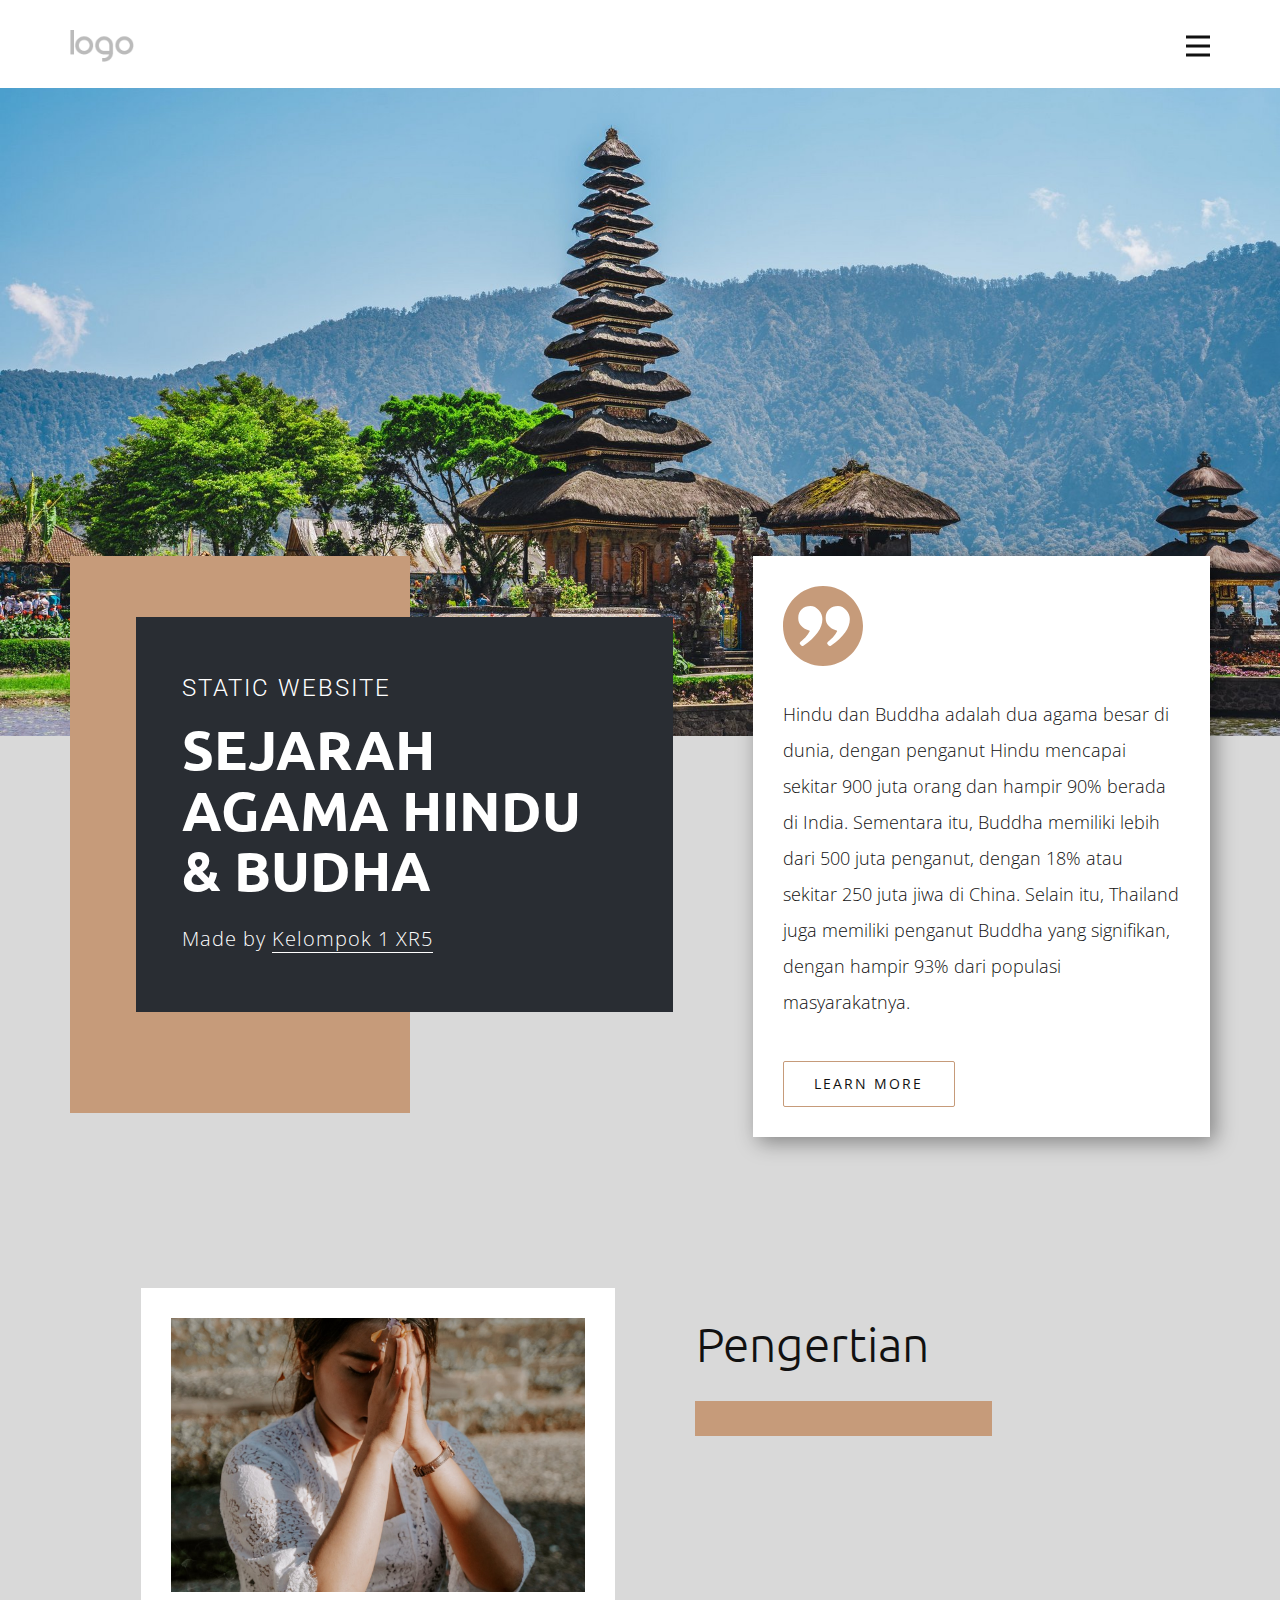
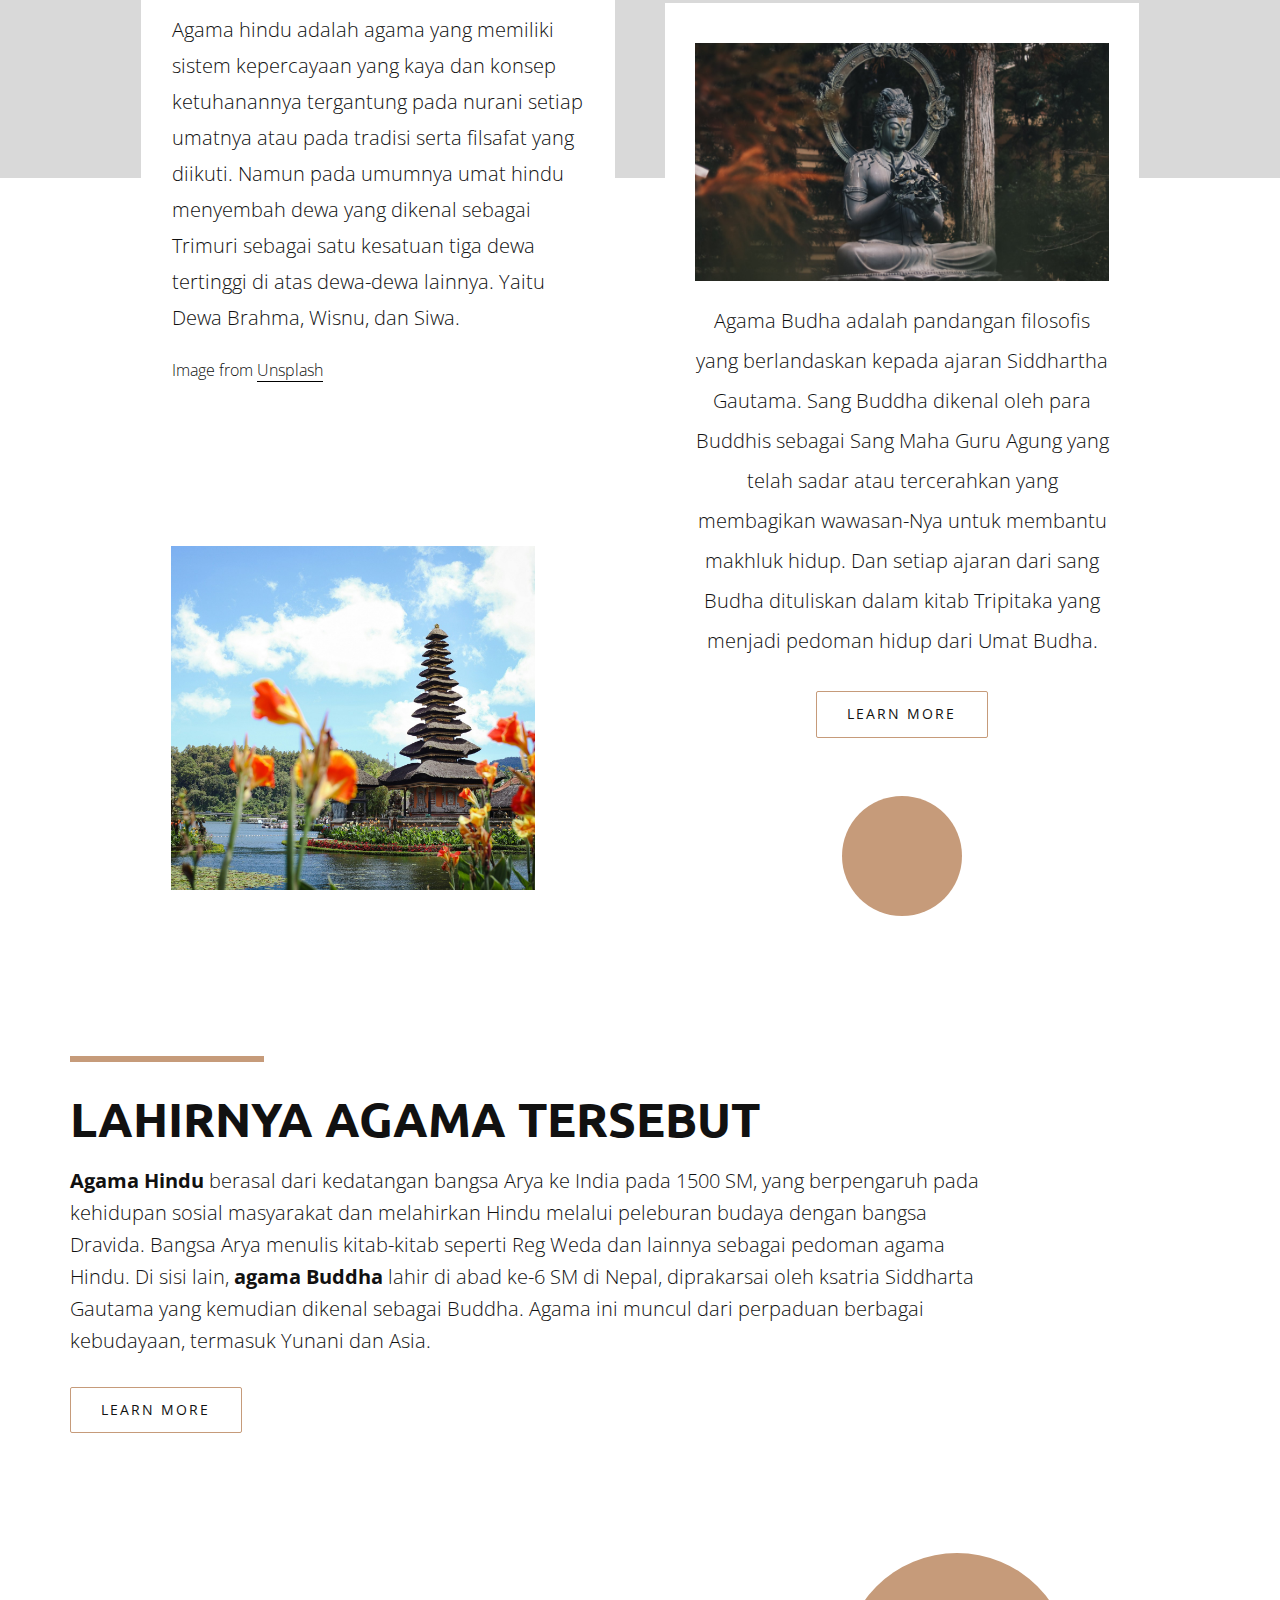
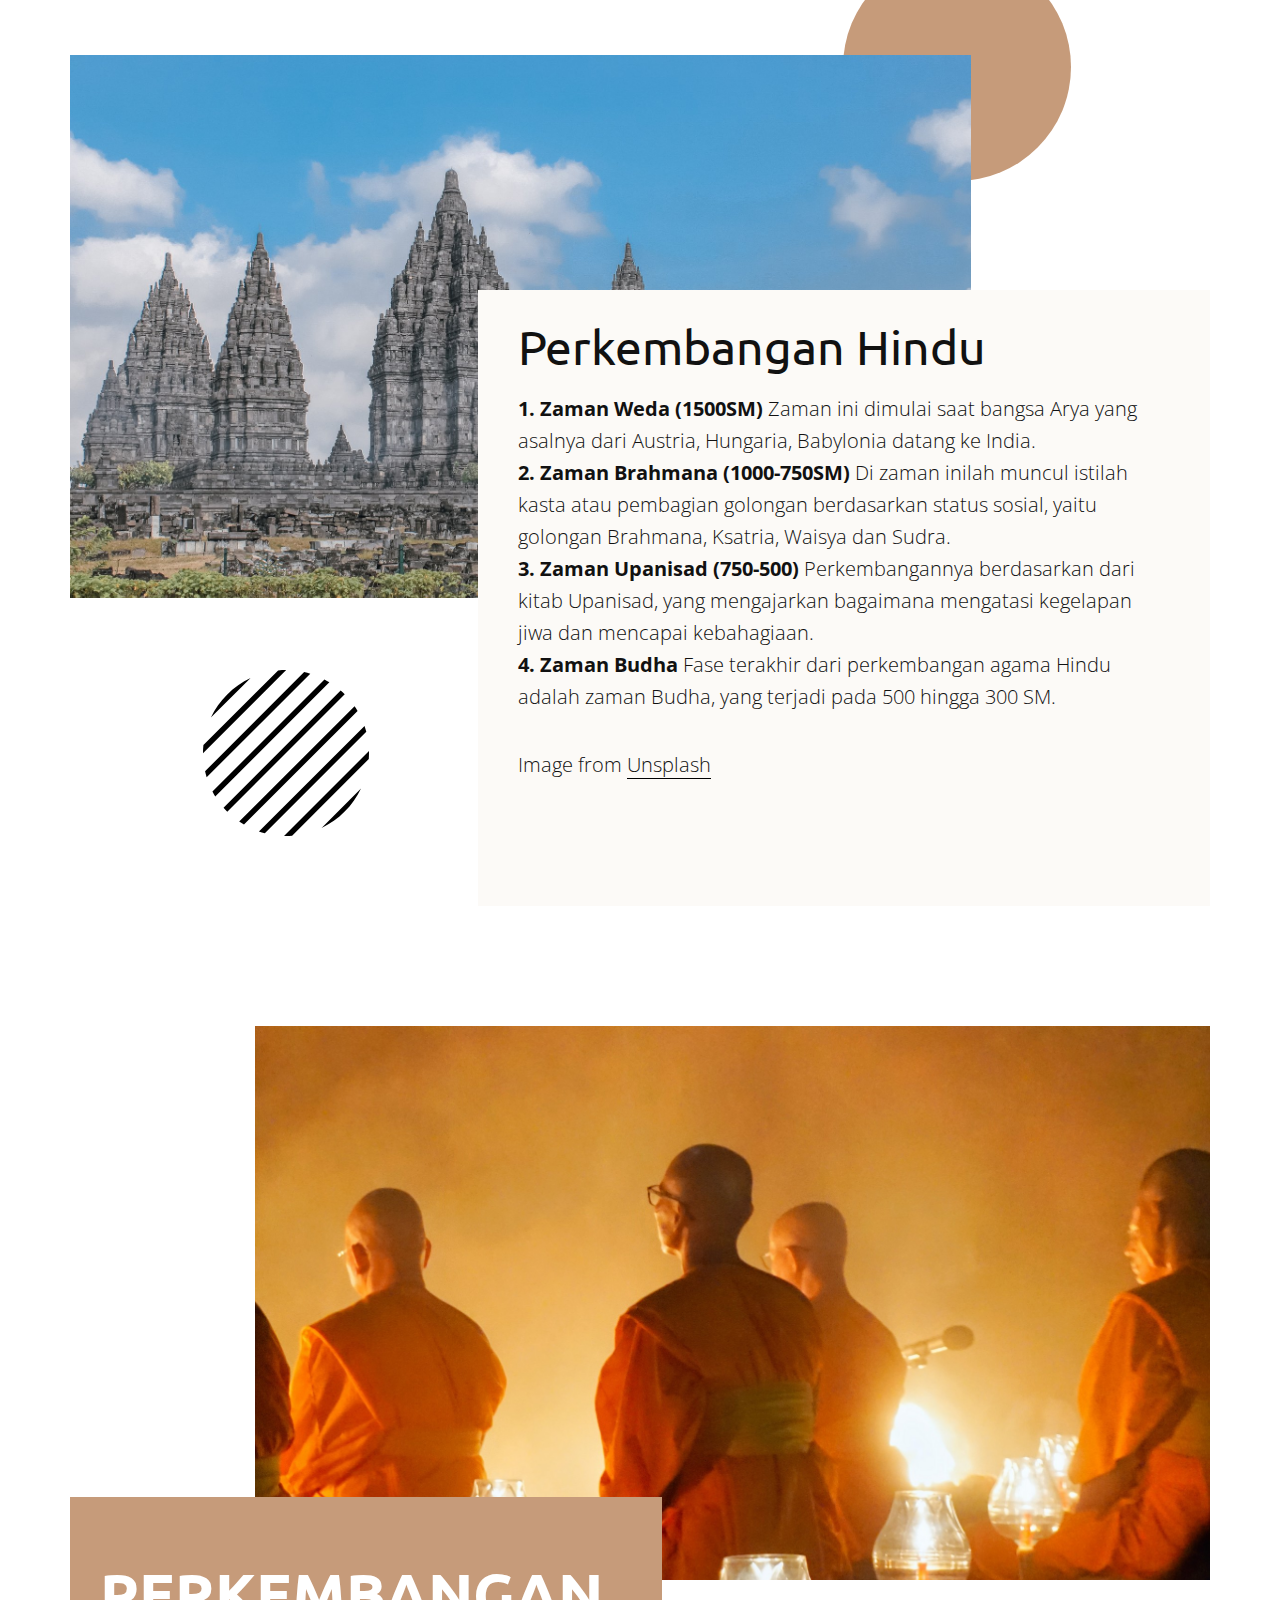
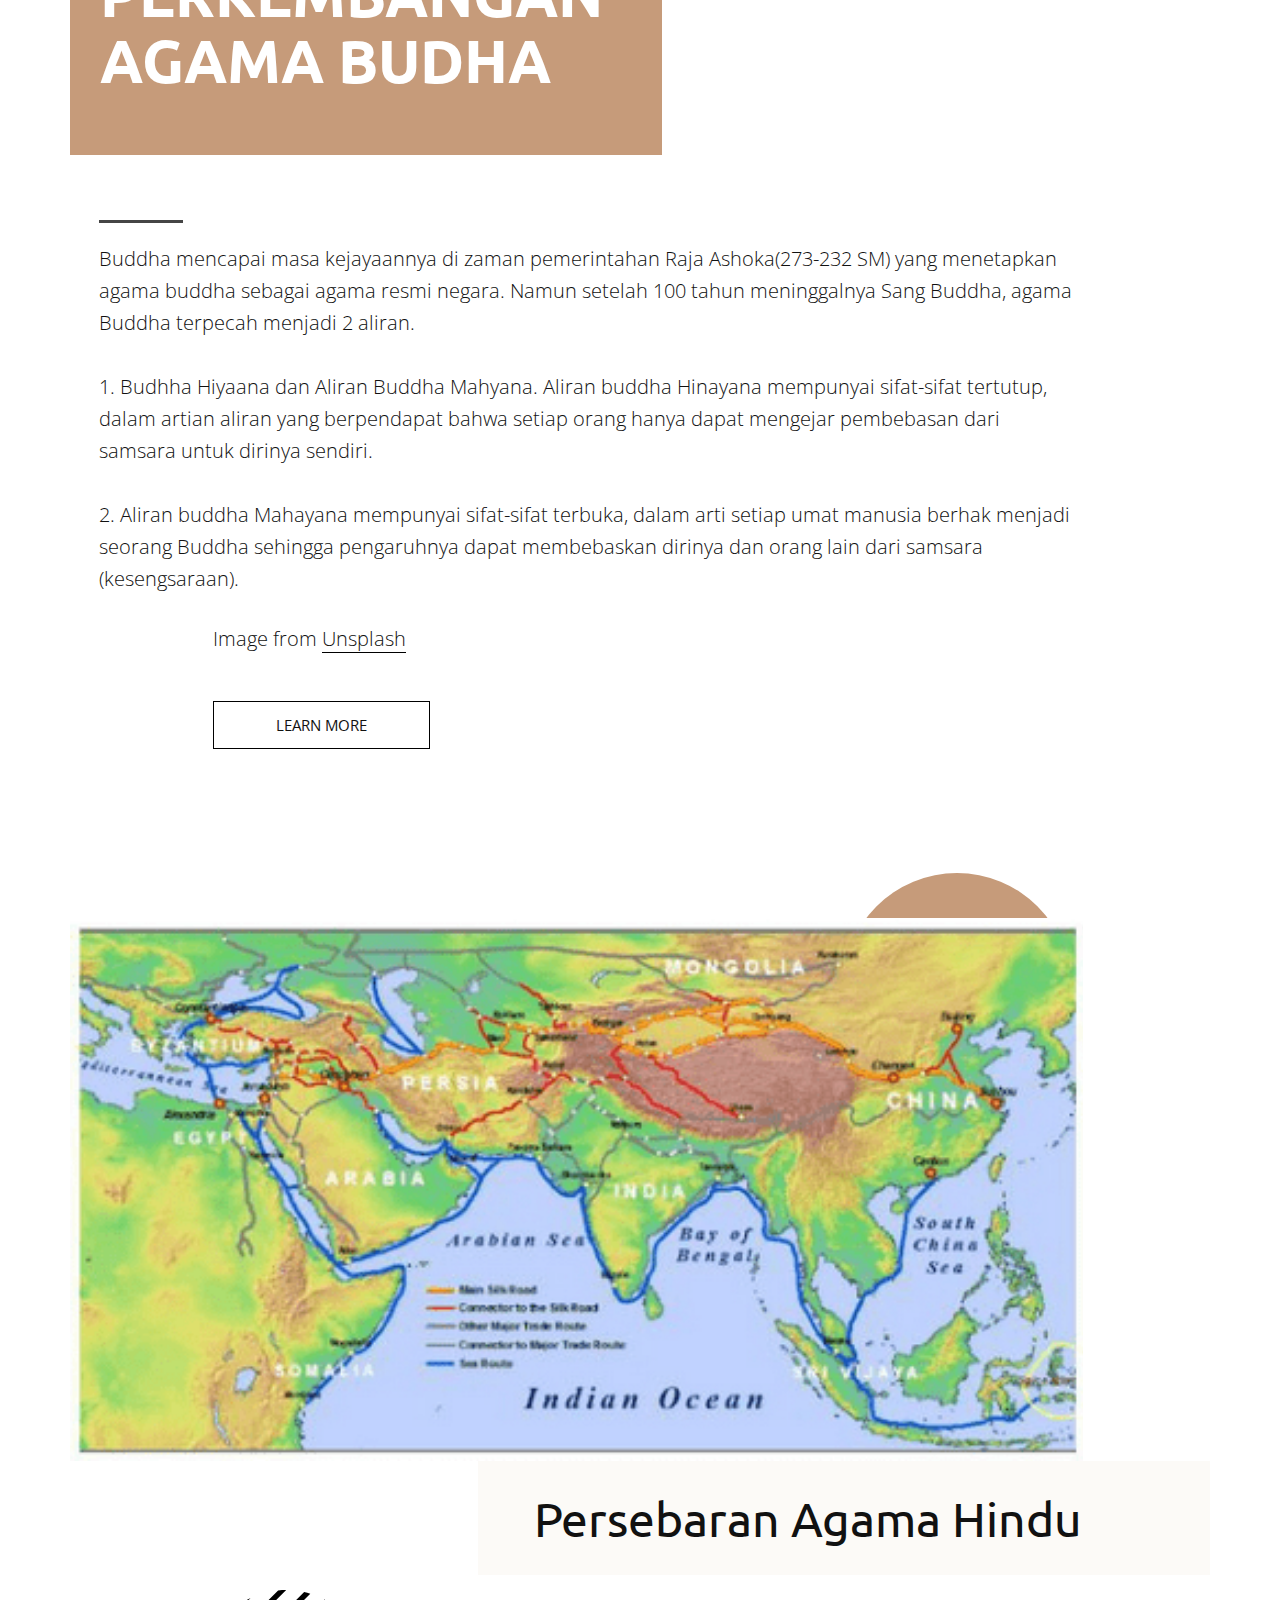
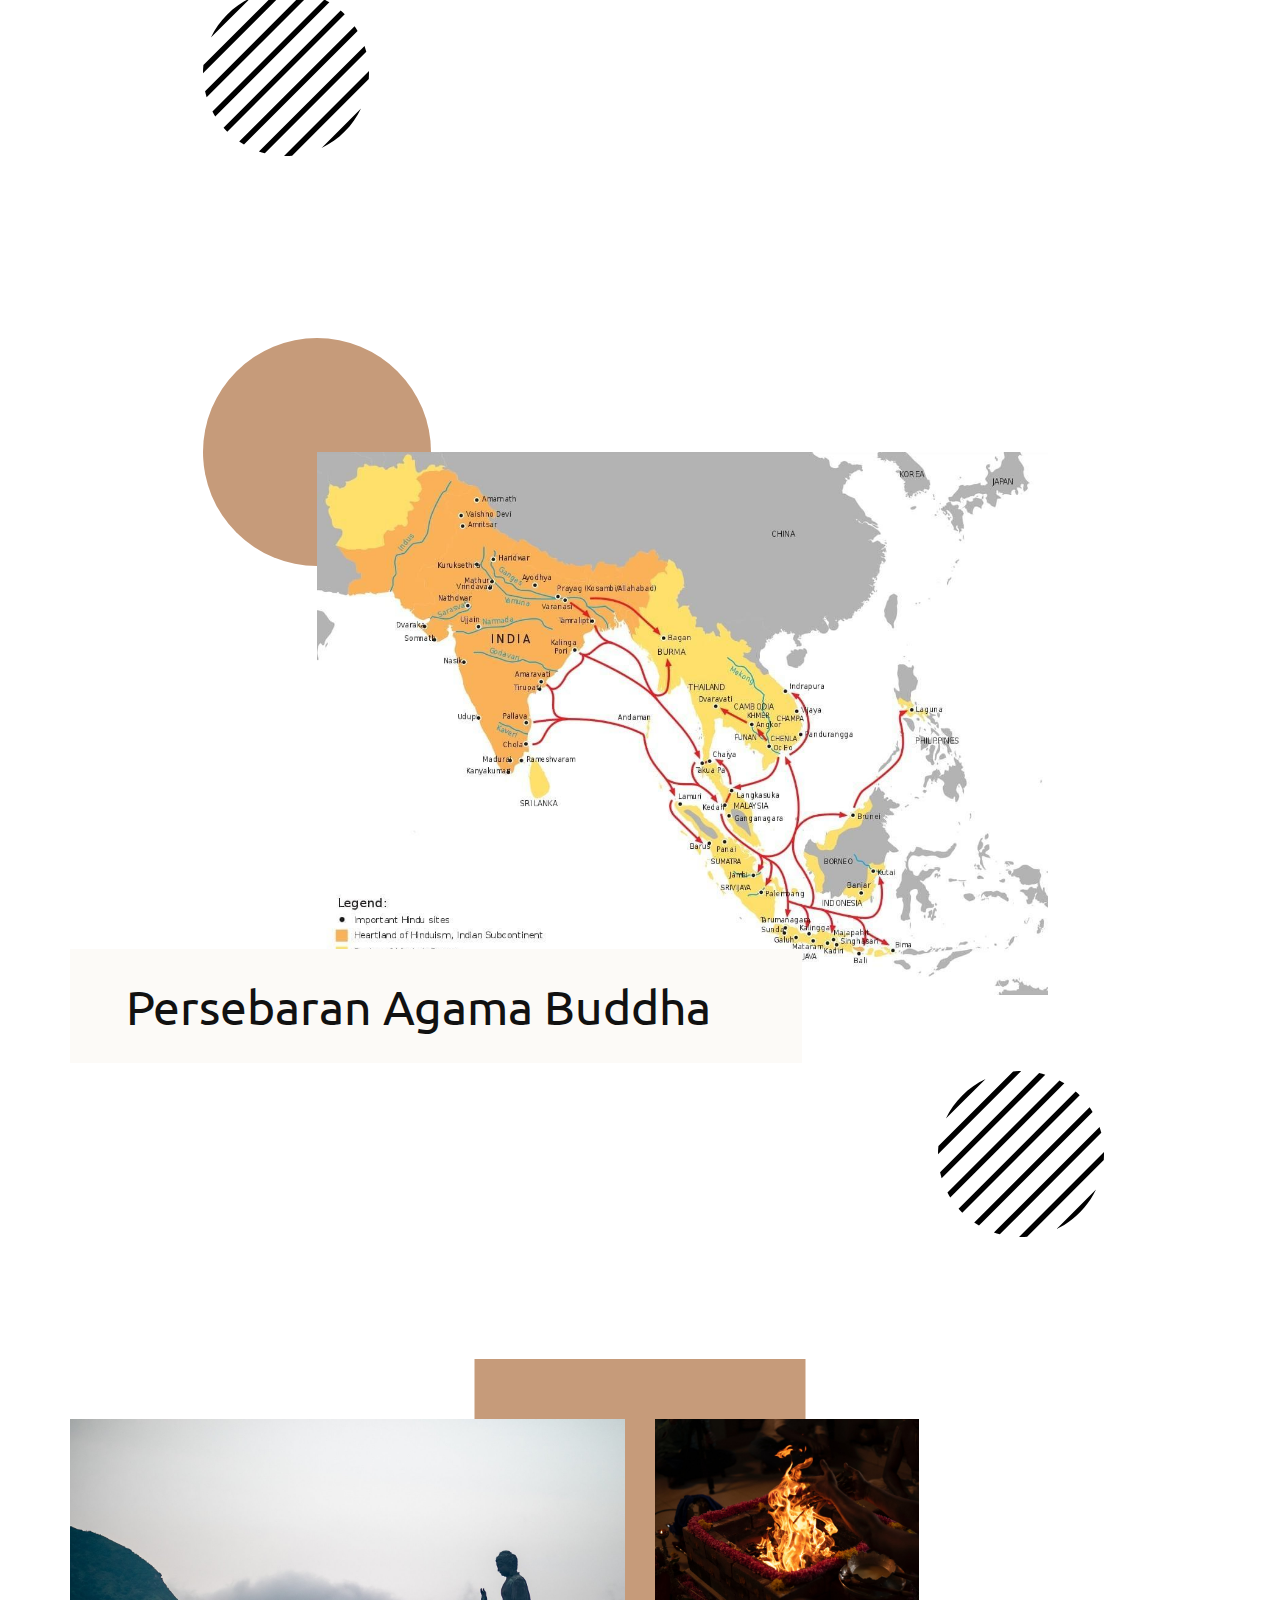
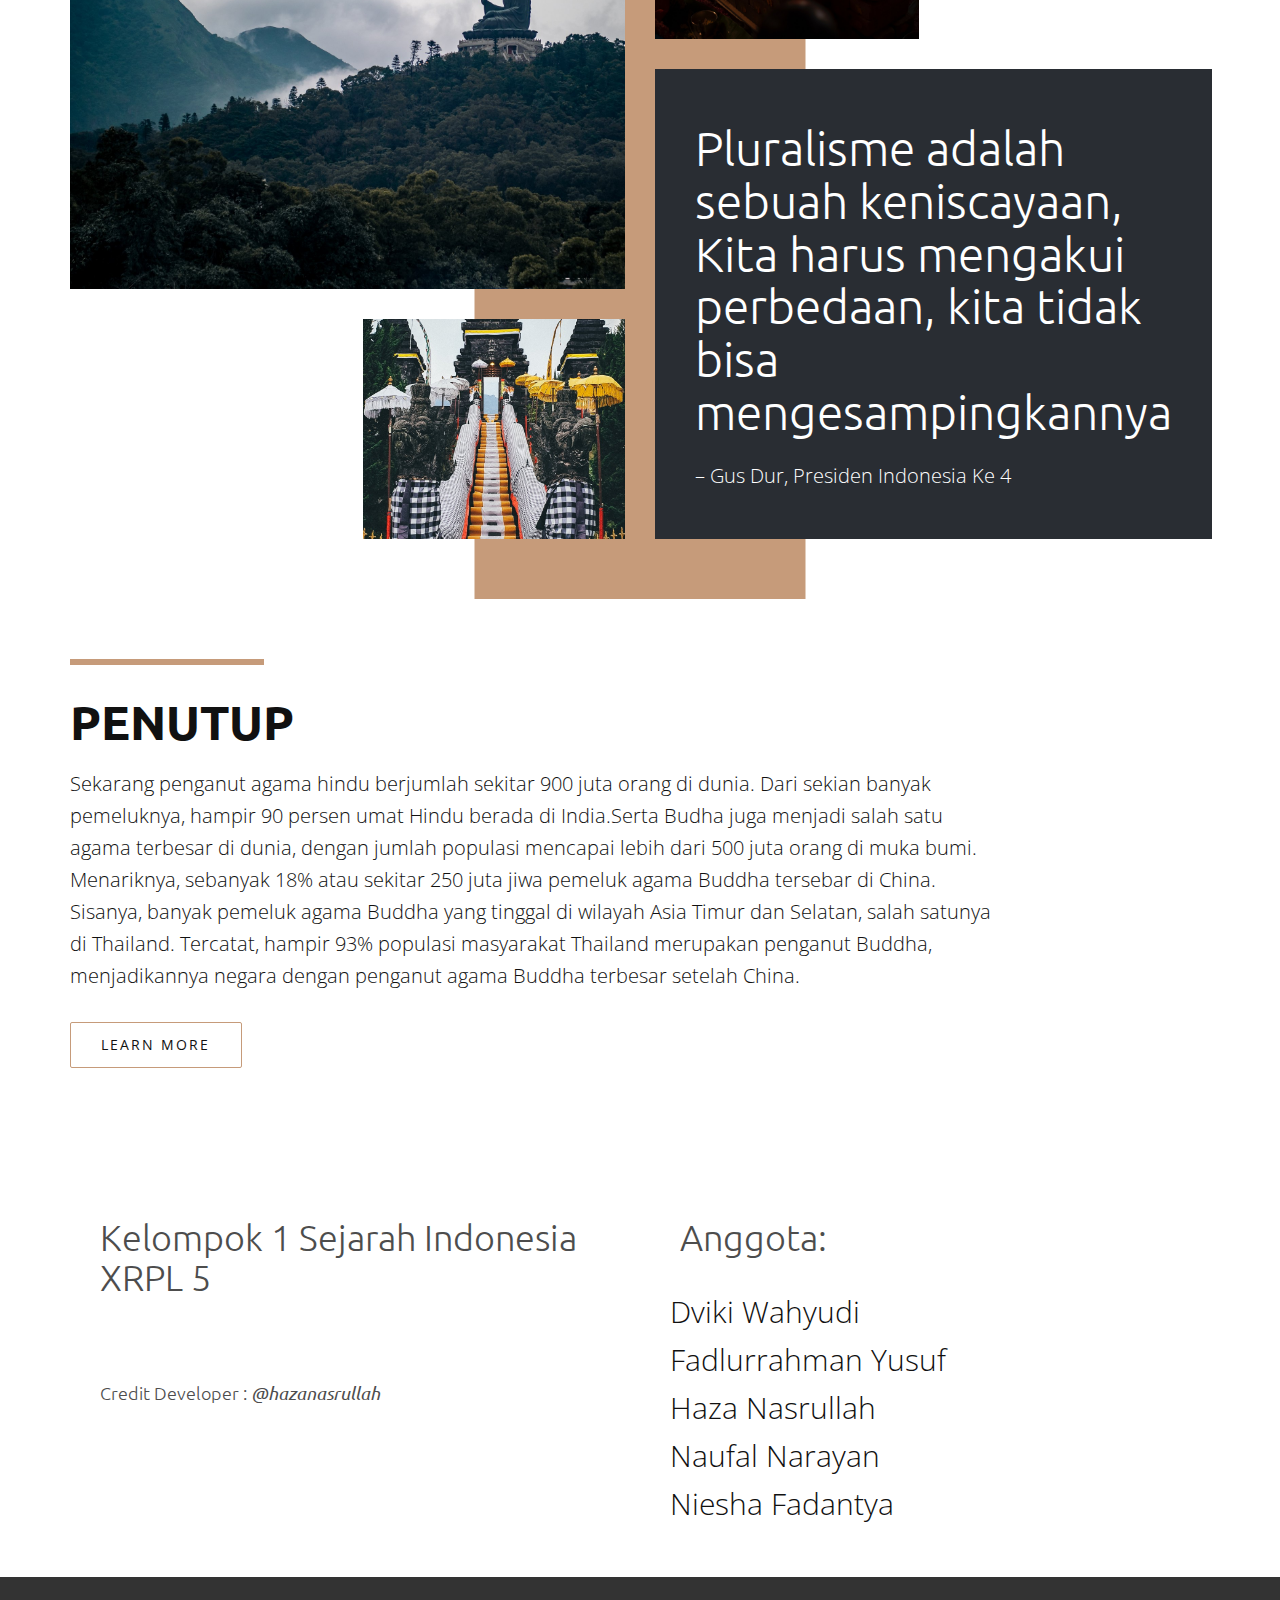
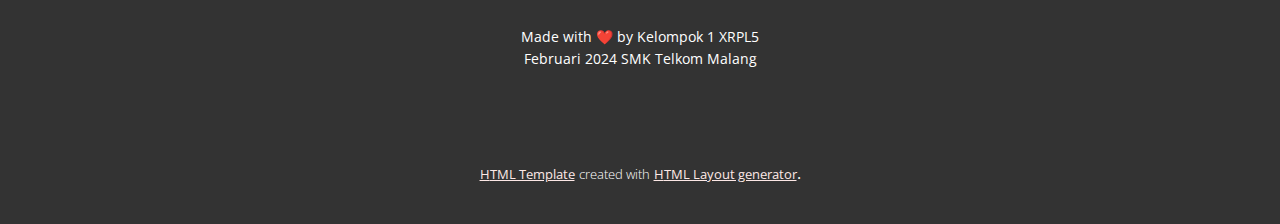
<file: index.html>
<!DOCTYPE html>
<html style="font-size: 16px;" lang="en"><head>
    <meta name="viewport" content="width=device-width, initial-scale=1.0">
    <meta charset="utf-8">
    <meta name="keywords" content="How do you pray in church?, Online Platform, Growing in Faith, Praying at Home, Meet Our Pastors, Welcome to Christ Church, We believe a community of diversity and acceptance starts in a safe and inclusive place of worship., location, follow us, contact form">
    <meta name="description" content="">
    <title>Home</title>
    <link rel="stylesheet" href="nicepage.css" media="screen">
<link rel="stylesheet" href="Home.css" media="screen">
    <script class="u-script" type="text/javascript" src="jquery.js" defer=""></script>
    <script class="u-script" type="text/javascript" src="nicepage.js" defer=""></script>
    <meta name="generator" content="Nicepage 6.3.1, nicepage.com">
    <link id="u-theme-google-font" rel="stylesheet" href="https://fonts.googleapis.com/css?family=Ubuntu:300,300i,400,400i,500,500i,700,700i|Open+Sans:300,300i,400,400i,500,500i,600,600i,700,700i,800,800i">
    <link id="u-page-google-font" rel="stylesheet" href="https://fonts.googleapis.com/css?family=Roboto:100,100i,300,300i,400,400i,500,500i,700,700i,900,900i|Ubuntu:300,300i,400,400i,500,500i,700,700i|Ubuntu:300,300i,400,400i,500,500i,700,700i">
    
    
    
    
    
    
    
    
    
    
    
    
    <script type="application/ld+json">{
		"@context": "http://schema.org",
		"@type": "Organization",
		"name": "",
		"logo": "images/3d1cb46b-c73f-44c9-a49f-f830531c72dd.png"
}</script>
    <meta name="theme-color" content="#ec2916">
    <meta property="og:title" content="Home">
    <meta property="og:type" content="website">
  <meta data-intl-tel-input-cdn-path="intlTelInput/"></head>
  <body data-home-page="Home.html" data-home-page-title="Home" data-path-to-root="./" data-include-products="false" class="u-body u-xl-mode" data-lang="en"><header class="u-clearfix u-header u-header" id="sec-1151"><div class="u-clearfix u-sheet u-sheet-1">
        <a href="#" class="u-image u-logo u-image-1" data-image-width="150" data-image-height="75">
          <img src="images/3d1cb46b-c73f-44c9-a49f-f830531c72dd.png" class="u-logo-image u-logo-image-1" data-image-width="64">
        </a>
        <nav class="u-menu u-menu-hamburger u-offcanvas u-menu-1" data-responsive-from="XL">
          <div class="menu-collapse" style="font-size: 1rem; letter-spacing: 0px; font-weight: 500;">
            <a class="u-button-style u-custom-active-color u-custom-border u-custom-border-color u-custom-hover-color u-custom-left-right-menu-spacing u-custom-padding-bottom u-custom-text-active-color u-custom-text-color u-custom-text-hover-color u-custom-top-bottom-menu-spacing u-nav-link u-text-active-palette-1-base u-text-hover-palette-2-base" href="#">
              <svg class="u-svg-link" viewBox="0 0 24 24"><use xmlns:xlink="http://www.w3.org/1999/xlink" xlink:href="#menu-hamburger"></use></svg>
              <svg class="u-svg-content" version="1.1" id="menu-hamburger" viewBox="0 0 16 16" x="0px" y="0px" xmlns:xlink="http://www.w3.org/1999/xlink" xmlns="http://www.w3.org/2000/svg"><g><rect y="1" width="16" height="2"></rect><rect y="7" width="16" height="2"></rect><rect y="13" width="16" height="2"></rect>
</g></svg>
            </a>
          </div>
          <div class="u-nav-container">
            <ul class="u-nav u-spacing-2 u-unstyled u-nav-1"><li class="u-nav-item"><a class="u-active-grey-5 u-button-style u-hover-grey-10 u-nav-link u-text-active-grey-90 u-text-grey-90 u-text-hover-grey-90" href="Home.html" style="padding: 10px 20px;">Home</a>
</li><li class="u-nav-item"><a class="u-active-grey-5 u-button-style u-hover-grey-10 u-nav-link u-text-active-grey-90 u-text-grey-90 u-text-hover-grey-90" href="About.html" style="padding: 10px 20px;">About</a>
</li><li class="u-nav-item"><a class="u-active-grey-5 u-button-style u-hover-grey-10 u-nav-link u-text-active-grey-90 u-text-grey-90 u-text-hover-grey-90" href="Contact.html" style="padding: 10px 20px;">Contact</a>
</li></ul>
          </div>
          <div class="u-nav-container-collapse">
            <div class="u-black u-container-style u-inner-container-layout u-opacity u-opacity-95 u-sidenav">
              <div class="u-inner-container-layout u-sidenav-overflow">
                <div class="u-menu-close"></div>
                <ul class="u-align-center u-nav u-popupmenu-items u-unstyled u-nav-2"><li class="u-nav-item"><a class="u-button-style u-nav-link" href="Home.html" style="padding: 10px 20px;">Home</a>
</li><li class="u-nav-item"><a class="u-button-style u-nav-link" href="About.html" style="padding: 10px 20px;">About</a>
</li><li class="u-nav-item"><a class="u-button-style u-nav-link" href="Contact.html" style="padding: 10px 20px;">Contact</a>
</li></ul>
              </div>
            </div>
            <div class="u-black u-menu-overlay u-opacity u-opacity-70"></div>
          </div>
        </nav>
      </div></header> 
    <section class="u-clearfix u-grey-15 u-section-1" id="sec-f4d4">
      <img class="u-expanded-width u-image u-image-default u-image-1" data-image-width="6000" data-image-height="4000" src="images/romeo-a-UXhECwQEHQA-unsplash.jpg">
      <div class="u-palette-4-base u-shape u-shape-rectangle u-shape-1"></div>
      <div class="u-container-style u-group u-palette-5-dark-3 u-group-1">
        <div class="u-container-layout u-valign-middle u-container-layout-1">
          <h3 class="u-text u-text-1">Static website</h3>
          <h1 class="u-custom-font u-font-ubuntu u-text u-text-body-alt-color u-text-2">sejarah agama hindu &amp; budha </h1>
          <p class="u-text u-text-3">Made by&nbsp;<a href="https://www.freepik.com/photos/love" class="u-active-none u-border-1 u-border-no-left u-border-no-right u-border-no-top u-border-white u-btn u-button-link u-button-style u-hover-none u-none u-text-body-alt-color u-btn-1" target="_blank">Kelompok 1 XR5</a>
          </p>
        </div>
      </div>
      <div class="u-align-left u-container-style u-group u-white u-group-2">
        <div class="u-container-layout u-valign-middle u-container-layout-2"><span class="u-icon u-icon-circle u-text-palette-4-base u-icon-1"><svg class="u-svg-link" preserveAspectRatio="xMidYMin slice" viewBox="0 0 310.284 310.284" style=""><use xmlns:xlink="http://www.w3.org/1999/xlink" xlink:href="#svg-5858"></use></svg><svg class="u-svg-content" viewBox="0 0 310.284 310.284" x="0px" y="0px" id="svg-5858" style="enable-background:new 0 0 310.284 310.284;"><path d="M155.142,0C69.597,0,0,69.597,0,155.142s69.597,155.142,155.142,155.142s155.142-69.597,155.142-155.142  S240.688,0,155.142,0z M79.171,231.401c-1.746,1.182-6.129,2.222-8.693-0.625l-4.731-5.95c-2.288-3.869,0.483-7.457,2.277-8.945  c8.529-7.075,14.731-12.548,18.601-16.419c7.589-7.981,13.199-15.97,16.903-23.935c0.847-1.821-1.315-2.977-2.438-3.345  c-27.967-9.166-41.955-25.325-41.955-48.474c0-13.639,4.53-24.722,13.585-33.242c9.059-8.525,20.407-12.785,34.041-12.785  c12.146,0,22.909,5.539,32.283,16.621c9.165,10.438,13.744,21.735,13.744,33.881C152.789,163.78,128.251,198.185,79.171,231.401z   M185.61,231.401c-1.746,1.182-6.129,2.222-8.693-0.625l-4.731-5.95c-2.288-3.869,0.483-7.457,2.277-8.945  c8.528-7.075,14.731-12.548,18.601-16.419c7.589-7.981,13.199-15.97,16.904-23.935c0.847-1.821-1.315-2.977-2.438-3.345  c-27.967-9.166-41.955-25.325-41.955-48.474c0-13.639,4.53-24.722,13.585-33.242c9.06-8.525,20.407-12.785,34.041-12.785  c12.146,0,22.909,5.539,32.283,16.621c9.164,10.438,13.744,21.735,13.744,33.881C259.228,163.78,234.69,198.185,185.61,231.401z"></path></svg></span>
          <p class="u-text u-text-4"> Hindu dan Buddha adalah dua agama besar di dunia, dengan penganut Hindu mencapai sekitar 900 juta orang dan hampir 90% berada di India. Sementara itu, Buddha memiliki lebih dari 500 juta penganut, dengan 18% atau sekitar 250 juta jiwa di China. Selain itu, Thailand juga memiliki penganut Buddha yang signifikan, dengan hampir 93% dari populasi masyarakatnya.</p>
          <a href="https://nicepage.com/k/home-improvement-website-templates" class="u-active-black u-border-1 u-border-active-black u-border-hover-black u-border-palette-4-base u-btn u-btn-round u-button-style u-hover-black u-none u-radius-2 u-text-active-white u-text-body-color u-text-hover-white u-btn-2">learn more</a>
        </div>
      </div>
    </section>
    <section class="u-align-center u-clearfix u-section-2" id="carousel_62ec">
      <div class="u-expanded-width u-grey-15 u-shape u-shape-rectangle u-shape-1"></div>
      <div class="data-layout-selected u-clearfix u-gutter-50 u-layout-wrap u-layout-wrap-1">
        <div class="u-layout">
          <div class="u-layout-row">
            <div class="u-size-30 u-size-60-md">
              <div class="u-layout-col">
                <div class="u-container-style u-layout-cell u-left-cell u-size-40 u-white u-layout-cell-1">
                  <div class="u-container-layout u-valign-top u-container-layout-1">
                    <img class="u-expanded-width u-image u-image-1" src="images/polina-kuzovkova-7WYh2SndeXg-unsplash.jpg" data-image-width="3745" data-image-height="5617">
                    <p class="u-text u-text-1"> Agama hindu
adalah agama yang memiliki sistem kepercayaan yang kaya dan konsep ketuhanannya
tergantung pada nurani setiap umatnya atau pada tradisi serta filsafat yang
diikuti. Namun pada umumnya umat hindu menyembah dewa yang dikenal sebagai
Trimuri sebagai satu kesatuan tiga dewa tertinggi di atas dewa-dewa lainnya.
Yaitu Dewa Brahma, Wisnu, dan Siwa. </p>
                    <p class="u-align-left u-text u-text-2">Image from <a href="https://unsplash.com" class="u-active-none u-border-1 u-border-black u-border-no-left u-border-no-right u-border-no-top u-btn u-button-link u-button-style u-hover-none u-none u-text-body-color u-btn-1" target="_blank">Unsplash</a>
                    </p>
                  </div>
                </div>
                <div class="u-container-style u-layout-cell u-left-cell u-size-20 u-layout-cell-2">
                  <div class="u-container-layout u-container-layout-2">
                    <img class="u-expanded-width u-image u-image-2" src="images/fadhila-nurhakim-yJKdsKvDliQ-unsplash.jpg" data-image-width="5936" data-image-height="3957">
                  </div>
                </div>
              </div>
            </div>
            <div class="u-size-30 u-size-60-md">
              <div class="u-layout-col">
                <div class="u-container-style u-layout-cell u-right-cell u-size-20 u-layout-cell-3">
                  <div class="u-container-layout u-container-layout-3">
                    <h2 class="u-custom-font u-heading-font u-text u-text-3"> Pengertian&nbsp;</h2>
                    <div class="u-palette-4-base u-shape u-shape-rectangle u-shape-2"></div>
                  </div>
                </div>
                <div class="u-container-align-center u-container-style u-layout-cell u-right-cell u-size-40 u-white u-layout-cell-4">
                  <div class="u-container-layout u-valign-bottom u-container-layout-4">
                    <img class="u-expanded-width u-image u-image-3" src="images/manuel-cosentino-hMc2OBV0dhg-unsplash.jpg" data-image-width="6000" data-image-height="4000">
                    <p class="u-align-center u-text u-text-4"> Agama Budha
adalah pandangan filosofis yang berlandaskan kepada ajaran Siddhartha Gautama.
Sang Buddha dikenal oleh para Buddhis sebagai Sang Maha Guru Agung yang telah
sadar atau tercerahkan yang membagikan wawasan-Nya untuk membantu makhluk hidup.
Dan setiap ajaran dari sang Budha dituliskan dalam kitab Tripitaka yang menjadi
pedoman hidup dari Umat Budha. <br>
                    </p>
                    <a href="https://nicepage.com/wordpress-themes" class="u-active-black u-align-center u-border-1 u-border-active-black u-border-hover-black u-border-palette-4-base u-btn u-btn-round u-button-style u-hover-black u-none u-radius-2 u-text-active-white u-text-body-color u-text-hover-white u-btn-2">learn more</a>
                    <div class="u-palette-4-base u-shape u-shape-circle u-shape-3"></div>
                  </div>
                </div>
              </div>
            </div>
          </div>
        </div>
      </div>
    </section>
    <section class="u-align-left u-clearfix u-typography-custom-page-typography-15--Basic-Headlines u-white u-section-3" id="carousel_c642">
      <div class="u-clearfix u-sheet u-valign-middle u-sheet-1">
        <div class="u-border-6 u-border-palette-4-base u-line u-line-horizontal u-line-1"></div>
        <h1 class="u-text u-text-1"> Lahirnya AGAMA TERSEBUT&nbsp;</h1>
        <p class="u-text u-text-2">
          <span style="font-weight: 700;">Agama Hindu</span> berasal dari kedatangan bangsa Arya ke India pada 1500 SM, yang berpengaruh pada kehidupan sosial masyarakat dan melahirkan Hindu melalui peleburan budaya dengan bangsa Dravida. Bangsa Arya menulis kitab-kitab seperti Reg Weda dan lainnya sebagai pedoman agama Hindu. Di sisi lain,<span style="font-weight: 700;"> agama Buddha</span> lahir di abad ke-6 SM di Nepal, diprakarsai oleh ksatria Siddharta Gautama yang kemudian dikenal sebagai Buddha. Agama ini muncul dari perpaduan berbagai kebudayaan, termasuk Yunani dan Asia.
        </p>
        <a href="https://nicepage.com/k/yoga-html-templates" class="u-active-black u-border-1 u-border-active-black u-border-hover-black u-border-palette-4-base u-btn u-btn-round u-button-style u-hover-black u-none u-radius-2 u-text-active-white u-text-body-color u-text-hover-white u-btn-1">learn more</a>
      </div>
    </section>
    <section class="u-clearfix u-section-4" id="sec-134b">
      <div class="u-clearfix u-sheet u-valign-middle-md u-valign-middle-sm u-sheet-1">
        <div class="u-shape u-shape-svg u-text-black u-shape-1">
          <svg class="u-svg-link" preserveAspectRatio="none" viewBox="0 0 160 160" style=""><use xmlns:xlink="http://www.w3.org/1999/xlink" xlink:href="#svg-db78"></use></svg>
          <svg xmlns="http://www.w3.org/2000/svg" xmlns:xlink="http://www.w3.org/1999/xlink" version="1.1" xml:space="preserve" class="u-svg-content" viewBox="0 0 160 160" x="0px" y="0px" id="svg-db78"><path d="M114.3,152.3l38-38C144.4,130.9,130.9,144.4,114.3,152.3z M117.1,9.1l-108,108c0.8,1.6,1.7,3.2,2.7,4.8l110-110
	C120.3,10.9,118.7,10,117.1,9.1z M97.5,2L2,97.5c0.4,2,1,4,1.5,5.9l99.9-99.9C101.5,2.9,99.5,2.4,97.5,2z M80,160c2,0,4-0.1,5.9-0.2
	l73.9-73.9c0.1-2,0.2-3.9,0.2-5.9c0-0.6,0-1.2,0-1.9L78.1,160C78.8,160,79.4,160,80,160z M34.9,146.1c1.5,1,3,2,4.6,2.9L149,39.5
	c-0.9-1.6-1.9-3.1-2.9-4.6L34.9,146.1z M132.7,19.8L19.8,132.7c1.2,1.3,2.3,2.6,3.6,3.9L136.6,23.4C135.3,22.2,134,21,132.7,19.8z
	 M59.6,157.4l97.8-97.8c-0.5-1.9-1.1-3.8-1.7-5.7L53.9,155.6C55.8,156.3,57.7,156.9,59.6,157.4z M7.6,45.9L45.9,7.6
	C29.1,15.5,15.5,29.1,7.6,45.9z M80,0c-2.6,0-5.1,0.1-7.6,0.4l-72,72C0.1,74.9,0,77.4,0,80c0,0.1,0,0.2,0,0.2L80.2,0
	C80.2,0,80.1,0,80,0z"></path></svg>
        </div>
        <div class="u-palette-4-base u-shape u-shape-circle u-shape-2"></div>
        <img class="u-image u-image-1" src="images/eugenia-clara-_QTeGT478_8-unsplash.jpg" data-image-width="4297" data-image-height="3095">
        <div class="u-align-left u-container-style u-group u-palette-2-light-3 u-group-1">
          <div class="u-container-layout u-container-layout-1">
            <h1 class="u-text u-text-1">Perkembangan Hindu</h1>
            <p class="u-text u-text-2">
              <span style="font-weight: 700;">1. Zaman Weda (1500SM) </span>Zaman ini
dimulai saat bangsa Arya yang asalnya dari Austria, Hungaria, Babylonia datang
ke India.<br>
              <span style="font-weight: 700;">2. Zaman Brahmana (1000-750SM) </span>Di
zaman inilah muncul istilah kasta atau pembagian golongan berdasarkan status
sosial, yaitu golongan Brahmana, Ksatria, Waisya dan Sudra.<br>
              <span style="font-weight: 700;">3. Zaman Upanisad (750-500) </span>Perkembangannya berdasarkan dari kitab Upanisad, yang mengajarkan bagaimana
mengatasi kegelapan jiwa dan mencapai kebahagiaan.&nbsp;<br>
              <span style="font-weight: 700;">4. Zaman Budha </span>Fase terakhir dari
perkembangan agama Hindu adalah zaman Budha, yang terjadi pada 500 hingga 300
SM. 
            </p>
            <p class="u-text u-text-3">Image from <a href="https://unsplash.com" class="u-active-none u-border-1 u-border-black u-border-no-left u-border-no-right u-border-no-top u-btn u-button-link u-button-style u-hover-none u-none u-text-body-color u-btn-1" target="_blank">Unsplash</a>
            </p>
          </div>
        </div>
      </div>
    </section>
    <section class="u-clearfix u-white u-section-5" id="sec-dfcc">
      <div class="u-clearfix u-sheet u-valign-middle-sm u-valign-middle-xs u-sheet-1">
        <img class="u-border-no-bottom u-border-no-left u-border-no-right u-border-no-top u-image u-image-1" src="images/visual-karsa-Y50gPgOnCi4-unsplash1.jpg" data-image-width="3376" data-image-height="2702">
        <div class="u-align-left u-container-style u-group u-palette-4-base u-group-1">
          <div class="u-container-layout u-valign-middle u-container-layout-1">
            <h1 class="u-text u-text-1">Perkembangan agama budha</h1>
          </div>
        </div>
        <div class="u-container-style u-expanded-width-md u-expanded-width-sm u-expanded-width-xs u-group u-group-2">
          <div class="u-container-layout u-container-layout-2">
            <div class="u-border-3 u-border-grey-dark-1 u-line u-line-horizontal u-line-1"></div>
            <p clsass="u-large-text u-text u-text-variant u-text-2"> Buddha
mencapai masa kejayaannya di zaman pemerintahan Raja Ashoka(273-232 SM) yang
menetapkan agama buddha sebagai agama resmi negara. Namun setelah 100 tahun
meninggalnya Sang Buddha, agama Buddha terpecah menjadi 2 aliran.<br>
              <br>1. Budhha Hiyaana dan Aliran Buddha Mahyana.
Aliran buddha Hinayana mempunyai sifat-sifat tertutup, dalam artian aliran yang
berpendapat bahwa setiap orang hanya dapat mengejar pembebasan dari samsara
untuk dirinya sendiri.&nbsp;<br>
              <br>2. Aliran buddha Mahayana mempunyai
sifat-sifat terbuka, dalam arti setiap umat manusia berhak menjadi seorang
Buddha sehingga pengaruhnya dapat membebaskan dirinya dan orang lain dari
samsara (kesengsaraan).&nbsp;&nbsp;
            </p>
            <p class="u-align-left u-text u-text-3">Image from <a href="https://unsplash.com" class="u-active-none u-border-1 u-border-black u-border-no-left u-border-no-right u-border-no-top u-btn u-button-link u-button-style u-hover-none u-none u-text-body-color u-btn-1" target="_blank">Unsplash</a>
            </p>
            <a href="https://nicepage.review" class="u-active-black u-border-1 u-border-active-black u-border-black u-border-hover-black u-btn u-button-style u-hover-black u-none u-text-active-white u-text-body-color u-text-hover-white u-btn-2">learn more</a>
          </div>
        </div>
      </div>
    </section>
    <section class="u-clearfix u-section-6" id="sec-91e7">
      <div class="u-clearfix u-sheet u-valign-middle-md u-valign-middle-sm u-sheet-1">
        <div class="u-palette-4-base u-shape u-shape-circle u-shape-1"></div>
        <img class="u-image u-image-1" src="images/2cb93307-bcb1-47b3-b6e5-51fb8be7cc0a.png" data-image-width="463" data-image-height="247">
        <div class="u-align-left u-container-style u-group u-palette-2-light-3 u-group-1">
          <div class="u-container-layout u-valign-middle u-container-layout-1">
            <h1 class="u-text u-text-1">Persebaran Agama Hindu</h1>
          </div>
        </div>
        <div class="u-shape u-shape-svg u-text-black u-shape-2">
          <svg class="u-svg-link" preserveAspectRatio="none" viewBox="0 0 160 160" style=""><use xmlns:xlink="http://www.w3.org/1999/xlink" xlink:href="#svg-db78"></use></svg>
          <svg xmlns="http://www.w3.org/2000/svg" xmlns:xlink="http://www.w3.org/1999/xlink" version="1.1" xml:space="preserve" class="u-svg-content" viewBox="0 0 160 160" x="0px" y="0px" id="svg-db78"><path d="M114.3,152.3l38-38C144.4,130.9,130.9,144.4,114.3,152.3z M117.1,9.1l-108,108c0.8,1.6,1.7,3.2,2.7,4.8l110-110
	C120.3,10.9,118.7,10,117.1,9.1z M97.5,2L2,97.5c0.4,2,1,4,1.5,5.9l99.9-99.9C101.5,2.9,99.5,2.4,97.5,2z M80,160c2,0,4-0.1,5.9-0.2
	l73.9-73.9c0.1-2,0.2-3.9,0.2-5.9c0-0.6,0-1.2,0-1.9L78.1,160C78.8,160,79.4,160,80,160z M34.9,146.1c1.5,1,3,2,4.6,2.9L149,39.5
	c-0.9-1.6-1.9-3.1-2.9-4.6L34.9,146.1z M132.7,19.8L19.8,132.7c1.2,1.3,2.3,2.6,3.6,3.9L136.6,23.4C135.3,22.2,134,21,132.7,19.8z
	 M59.6,157.4l97.8-97.8c-0.5-1.9-1.1-3.8-1.7-5.7L53.9,155.6C55.8,156.3,57.7,156.9,59.6,157.4z M7.6,45.9L45.9,7.6
	C29.1,15.5,15.5,29.1,7.6,45.9z M80,0c-2.6,0-5.1,0.1-7.6,0.4l-72,72C0.1,74.9,0,77.4,0,80c0,0.1,0,0.2,0,0.2L80.2,0
	C80.2,0,80.1,0,80,0z"></path></svg>
        </div>
      </div>
    </section>
    <section class="u-clearfix u-section-7" id="sec-5bbd">
      <div class="u-clearfix u-sheet u-valign-middle-md u-valign-middle-sm u-sheet-1">
        <div class="u-palette-4-base u-shape u-shape-circle u-shape-1"></div>
        <img class="u-image u-image-1" src="images/eb8b0029898c25541a288df0a86e0738.jpg" data-image-width="1200" data-image-height="896">
        <div class="u-align-left u-container-style u-group u-palette-2-light-3 u-group-1">
          <div class="u-container-layout u-valign-middle u-container-layout-1">
            <h1 class="u-text u-text-1">Persebaran Agama Buddha</h1>
          </div>
        </div>
        <div class="u-shape u-shape-svg u-text-black u-shape-2">
          <svg class="u-svg-link" preserveAspectRatio="none" viewBox="0 0 160 160" style=""><use xmlns:xlink="http://www.w3.org/1999/xlink" xlink:href="#svg-db78"></use></svg>
          <svg xmlns="http://www.w3.org/2000/svg" xmlns:xlink="http://www.w3.org/1999/xlink" version="1.1" xml:space="preserve" class="u-svg-content" viewBox="0 0 160 160" x="0px" y="0px" id="svg-db78"><path d="M114.3,152.3l38-38C144.4,130.9,130.9,144.4,114.3,152.3z M117.1,9.1l-108,108c0.8,1.6,1.7,3.2,2.7,4.8l110-110
	C120.3,10.9,118.7,10,117.1,9.1z M97.5,2L2,97.5c0.4,2,1,4,1.5,5.9l99.9-99.9C101.5,2.9,99.5,2.4,97.5,2z M80,160c2,0,4-0.1,5.9-0.2
	l73.9-73.9c0.1-2,0.2-3.9,0.2-5.9c0-0.6,0-1.2,0-1.9L78.1,160C78.8,160,79.4,160,80,160z M34.9,146.1c1.5,1,3,2,4.6,2.9L149,39.5
	c-0.9-1.6-1.9-3.1-2.9-4.6L34.9,146.1z M132.7,19.8L19.8,132.7c1.2,1.3,2.3,2.6,3.6,3.9L136.6,23.4C135.3,22.2,134,21,132.7,19.8z
	 M59.6,157.4l97.8-97.8c-0.5-1.9-1.1-3.8-1.7-5.7L53.9,155.6C55.8,156.3,57.7,156.9,59.6,157.4z M7.6,45.9L45.9,7.6
	C29.1,15.5,15.5,29.1,7.6,45.9z M80,0c-2.6,0-5.1,0.1-7.6,0.4l-72,72C0.1,74.9,0,77.4,0,80c0,0.1,0,0.2,0,0.2L80.2,0
	C80.2,0,80.1,0,80,0z"></path></svg>
        </div>
      </div>
    </section>
    <section class="u-align-center u-clearfix u-section-8" id="sec-e750">
      <div class="u-clearfix u-sheet u-valign-middle u-sheet-1">
        <div class="u-absolute-hcenter u-expanded-height u-palette-4-base u-shape u-shape-rectangle u-shape-1"></div>
        <div class="data-layout-selected u-clearfix u-expanded-width u-gutter-30 u-layout-wrap u-layout-wrap-1">
          <div class="u-layout">
            <div class="u-layout-row">
              <div class="u-size-30 u-size-60-md">
                <div class="u-layout-col">
                  <div class="u-size-40">
                    <div class="u-layout-row">
                      <div class="u-align-left u-container-style u-image u-layout-cell u-left-cell u-size-60 u-image-1" data-image-width="4438" data-image-height="3208">
                        <div class="u-container-layout u-container-layout-1" src=""></div>
                      </div>
                    </div>
                  </div>
                  <div class="u-size-20">
                    <div class="u-layout-row">
                      <div class="u-align-left u-container-style u-hidden-sm u-hidden-xs u-layout-cell u-left-cell u-size-30 u-layout-cell-2">
                        <div class="u-container-layout u-container-layout-2"></div>
                      </div>
                      <div class="u-align-left u-container-style u-image u-layout-cell u-size-30 u-image-2" data-image-width="1763" data-image-height="3973">
                        <div class="u-container-layout u-container-layout-3" src=""></div>
                      </div>
                    </div>
                  </div>
                </div>
              </div>
              <div class="u-size-30 u-size-60-md">
                <div class="u-layout-col">
                  <div class="u-size-20">
                    <div class="u-layout-row">
                      <div class="u-align-left u-container-style u-image u-layout-cell u-size-30 u-image-3" data-image-width="6016" data-image-height="4016">
                        <div class="u-container-layout u-container-layout-4" src=""></div>
                      </div>
                      <div class="u-align-left u-container-style u-hidden-sm u-hidden-xs u-layout-cell u-right-cell u-size-30 u-layout-cell-5">
                        <div class="u-container-layout u-container-layout-5"></div>
                      </div>
                    </div>
                  </div>
                  <div class="u-size-40">
                    <div class="u-layout-row">
                      <div class="u-align-left u-container-style u-layout-cell u-palette-5-dark-3 u-right-cell u-size-60 u-layout-cell-6">
                        <div class="u-container-layout u-container-layout-6">
                          <h2 class="u-text u-text-1"> Pluralisme adalah sebuah keniscayaan, Kita harus mengakui perbedaan, kita tidak bisa mengesampingkannya</h2>
                          <p class="u-text u-text-2">– Gus Dur, Presiden Indonesia Ke 4 </p>
                        </div>
                      </div>
                    </div>
                  </div>
                </div>
              </div>
            </div>
          </div>
        </div>
      </div>
    </section>
    <section class="u-align-left u-clearfix u-typography-custom-page-typography-15--Basic-Headlines u-white u-section-9" id="sec-9e0a">
      <div class="u-clearfix u-sheet u-valign-middle u-sheet-1">
        <div class="u-border-6 u-border-palette-4-base u-line u-line-horizontal u-line-1"></div>
        <h1 class="u-text u-text-1">Penutup</h1>
        <p class="u-text u-text-2"> Sekarang penganut agama
hindu berjumlah sekitar 900 juta orang di dunia. Dari sekian banyak pemeluknya,
hampir 90 persen umat Hindu berada di India.Serta Budha juga menjadi salah satu
agama terbesar di dunia, dengan jumlah populasi mencapai lebih dari 500 juta
orang di muka bumi. Menariknya, sebanyak 18% atau sekitar 250 juta jiwa pemeluk
agama Buddha tersebar di China. Sisanya, banyak pemeluk agama Buddha yang
tinggal di wilayah Asia Timur dan Selatan, salah satunya di Thailand. Tercatat,
hampir 93% populasi masyarakat Thailand merupakan penganut Buddha,
menjadikannya negara dengan penganut agama Buddha terbesar setelah China.&nbsp;&nbsp;</p>
        <a href="https://nicepage.com/k/yoga-html-templates" class="u-active-black u-border-1 u-border-active-black u-border-hover-black u-border-palette-4-base u-btn u-btn-round u-button-style u-hover-black u-none u-radius-2 u-text-active-white u-text-body-color u-text-hover-white u-btn-1">learn more</a>
      </div>
    </section>
    <section class="u-clearfix u-section-10" id="sec-a46a">
      <div class="u-clearfix u-sheet u-sheet-1">
        <div class="data-layout-selected u-clearfix u-expanded-width u-layout-wrap u-layout-wrap-1">
          <div class="u-layout">
            <div class="u-layout-row">
              <div class="u-size-30 u-size-60-md">
                <div class="u-layout-col">
                  <div class="u-container-style u-layout-cell u-left-cell u-size-40 u-layout-cell-1">
                    <div class="u-container-layout u-container-layout-1">
                      <h2 class="u-text u-text-grey-70 u-text-1">Kelompok 1 Sejarah Indonesia<br>XRPL 5 
                      </h2>
                    </div>
                  </div>
                  <div class="u-align-left u-container-style u-layout-cell u-left-cell u-size-20 u-layout-cell-2">
                    <div class="u-container-layout u-container-layout-2">
                      <h2 class="u-text u-text-grey-70 u-text-2">Credit Developer : <span style="font-weight: 400; font-style: italic;">@hazanasrullah</span>
                      </h2>
                    </div>
                  </div>
                </div>
              </div>
              <div class="u-size-30 u-size-60-md">
                <div class="u-layout-col">
                  <div class="u-container-style u-layout-cell u-right-cell u-size-20 u-layout-cell-3">
                    <div class="u-container-layout u-valign-top u-container-layout-3">
                      <h2 class="u-text u-text-grey-70 u-text-3">Anggota:&nbsp;</h2>
                    </div>
                  </div>
                  <div class="u-container-style u-layout-cell u-right-cell u-size-40 u-layout-cell-4">
                    <div class="u-container-layout u-container-layout-4">
                      <p class="u-text u-text-default u-text-4">Dviki Wahyudi<br>Fadlurrahman Yusuf<br>Haza Nasrullah<br>Naufal Narayan<br>Niesha Fadantya
                      </p>
                    </div>
                  </div>
                </div>
              </div>
            </div>
          </div>
        </div>
      </div>
    </section>
    
    
    
    <footer class="u-align-center u-clearfix u-footer u-grey-80 u-footer" id="sec-338e"><div class="u-clearfix u-sheet u-sheet-1">
        <p class="u-small-text u-text u-text-variant u-text-1">Made with&nbsp;<a href="https://emojipedia.org/red-heart" class="u-active-none u-border-none u-btn u-button-style u-hover-none u-none u-text-palette-1-base u-btn-1">❤️&nbsp;</a>by Kelompok 1 XRPL5<br>Februari 2024 SMK Telkom Malang
        </p>
      </div></footer>
    <section class="u-backlink u-clearfix u-grey-80">
      <a class="u-link" href="https://nicepage.com/html-templates" target="_blank">
        <span>HTML Template</span>
      </a>
      <p class="u-text">
        <span>created with</span>
      </p>
      <a class="u-link" href="https://nicepage.com/html-website-builder" target="_blank">
        <span>HTML Layout generator</span>
      </a>. 
    </section>
  
</body></html>
</file>
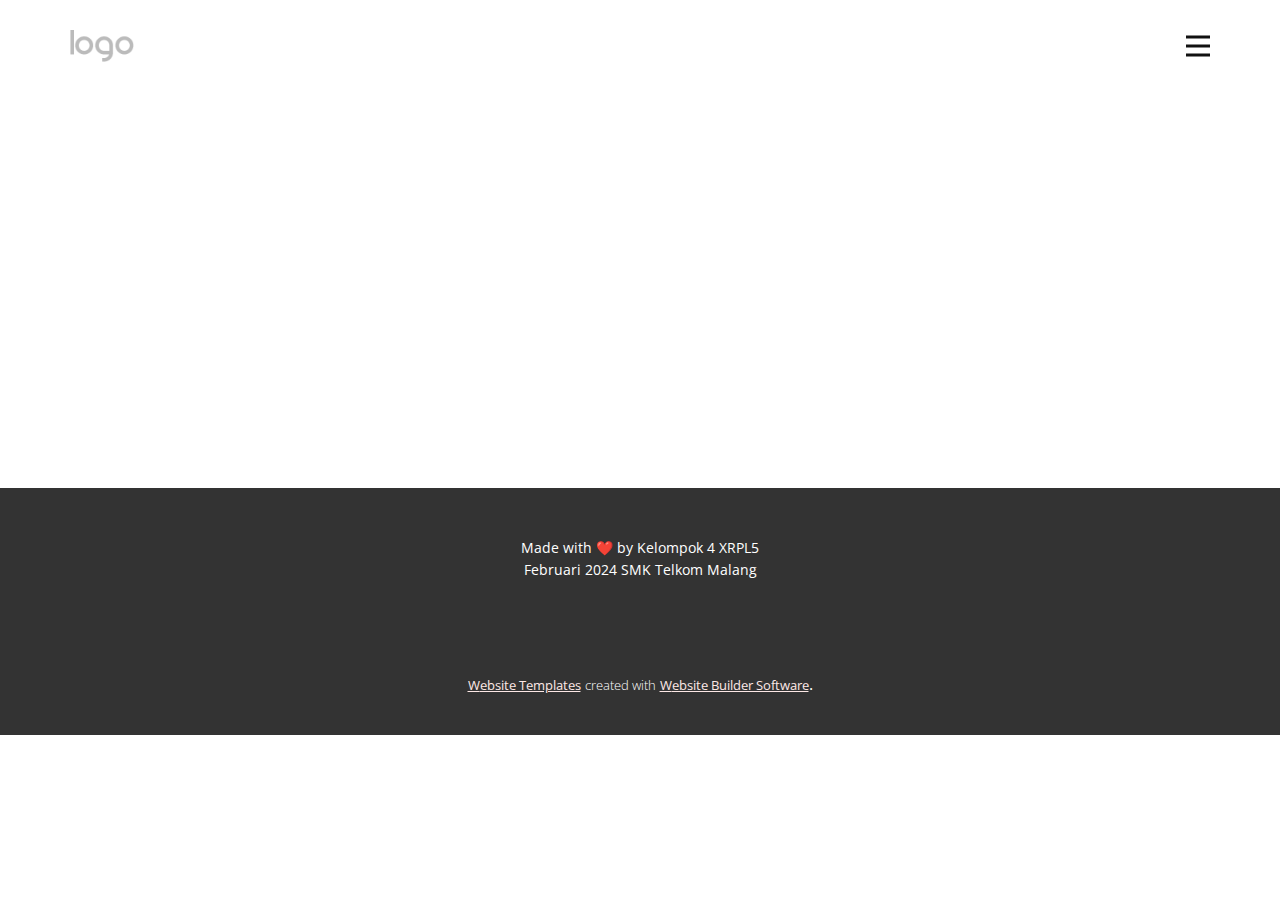
<file: About.html>
<!DOCTYPE html>
<html style="font-size: 16px;" lang="en"><head>
    <meta name="viewport" content="width=device-width, initial-scale=1.0">
    <meta charset="utf-8">
    <meta name="keywords" content="">
    <meta name="description" content="">
    <title>About</title>
    <link rel="stylesheet" href="nicepage.css" media="screen">
<link rel="stylesheet" href="About.css" media="screen">
    <script class="u-script" type="text/javascript" src="jquery.js" defer=""></script>
    <script class="u-script" type="text/javascript" src="nicepage.js" defer=""></script>
    <meta name="generator" content="Nicepage 6.3.1, nicepage.com">
    <link id="u-theme-google-font" rel="stylesheet" href="https://fonts.googleapis.com/css?family=Ubuntu:300,300i,400,400i,500,500i,700,700i|Open+Sans:300,300i,400,400i,500,500i,600,600i,700,700i,800,800i">
    
    
    
    <script type="application/ld+json">{
		"@context": "http://schema.org",
		"@type": "Organization",
		"name": "",
		"logo": "images/3d1cb46b-c73f-44c9-a49f-f830531c72dd.png"
}</script>
    <meta name="theme-color" content="#ec2916">
    <meta property="og:title" content="About">
    <meta property="og:type" content="website">
  <meta data-intl-tel-input-cdn-path="intlTelInput/"></head>
  <body data-path-to-root="./" data-include-products="false" class="u-body u-xl-mode" data-lang="en"><header class="u-clearfix u-header u-header" id="sec-1151"><div class="u-clearfix u-sheet u-sheet-1">
        <a href="#" class="u-image u-logo u-image-1" data-image-width="150" data-image-height="75">
          <img src="images/3d1cb46b-c73f-44c9-a49f-f830531c72dd.png" class="u-logo-image u-logo-image-1" data-image-width="64">
        </a>
        <nav class="u-menu u-menu-hamburger u-offcanvas u-menu-1" data-responsive-from="XL">
          <div class="menu-collapse" style="font-size: 1rem; letter-spacing: 0px; font-weight: 500;">
            <a class="u-button-style u-custom-active-color u-custom-border u-custom-border-color u-custom-hover-color u-custom-left-right-menu-spacing u-custom-padding-bottom u-custom-text-active-color u-custom-text-color u-custom-text-hover-color u-custom-top-bottom-menu-spacing u-nav-link u-text-active-palette-1-base u-text-hover-palette-2-base" href="#">
              <svg class="u-svg-link" viewBox="0 0 24 24"><use xmlns:xlink="http://www.w3.org/1999/xlink" xlink:href="#menu-hamburger"></use></svg>
              <svg class="u-svg-content" version="1.1" id="menu-hamburger" viewBox="0 0 16 16" x="0px" y="0px" xmlns:xlink="http://www.w3.org/1999/xlink" xmlns="http://www.w3.org/2000/svg"><g><rect y="1" width="16" height="2"></rect><rect y="7" width="16" height="2"></rect><rect y="13" width="16" height="2"></rect>
</g></svg>
            </a>
          </div>
          <div class="u-nav-container">
            <ul class="u-nav u-spacing-2 u-unstyled u-nav-1"><li class="u-nav-item"><a class="u-active-grey-5 u-button-style u-hover-grey-10 u-nav-link u-text-active-grey-90 u-text-grey-90 u-text-hover-grey-90" href="Home.html" style="padding: 10px 20px;">Home</a>
</li><li class="u-nav-item"><a class="u-active-grey-5 u-button-style u-hover-grey-10 u-nav-link u-text-active-grey-90 u-text-grey-90 u-text-hover-grey-90" href="About.html" style="padding: 10px 20px;">About</a>
</li><li class="u-nav-item"><a class="u-active-grey-5 u-button-style u-hover-grey-10 u-nav-link u-text-active-grey-90 u-text-grey-90 u-text-hover-grey-90" href="Contact.html" style="padding: 10px 20px;">Contact</a>
</li></ul>
          </div>
          <div class="u-nav-container-collapse">
            <div class="u-black u-container-style u-inner-container-layout u-opacity u-opacity-95 u-sidenav">
              <div class="u-inner-container-layout u-sidenav-overflow">
                <div class="u-menu-close"></div>
                <ul class="u-align-center u-nav u-popupmenu-items u-unstyled u-nav-2"><li class="u-nav-item"><a class="u-button-style u-nav-link" href="Home.html" style="padding: 10px 20px;">Home</a>
</li><li class="u-nav-item"><a class="u-button-style u-nav-link" href="About.html" style="padding: 10px 20px;">About</a>
</li><li class="u-nav-item"><a class="u-button-style u-nav-link" href="Contact.html" style="padding: 10px 20px;">Contact</a>
</li></ul>
              </div>
            </div>
            <div class="u-black u-menu-overlay u-opacity u-opacity-70"></div>
          </div>
        </nav>
      </div></header>
    <section class="u-clearfix u-section-1" id="sec-6f1c">
      <div class="u-clearfix u-sheet u-sheet-1"></div>
    </section>
    
    
    
    <footer class="u-align-center u-clearfix u-footer u-grey-80 u-footer" id="sec-338e"><div class="u-clearfix u-sheet u-sheet-1">
        <p class="u-small-text u-text u-text-variant u-text-1">Made with&nbsp;<a href="https://emojipedia.org/red-heart" class="u-active-none u-border-none u-btn u-button-style u-hover-none u-none u-text-palette-1-base u-btn-1">❤️&nbsp;</a>by Kelompok 4 XRPL5<br>Februari 2024 SMK Telkom Malang
        </p>
      </div></footer>
    <section class="u-backlink u-clearfix u-grey-80">
      <a class="u-link" href="https://nicepage.com/website-templates" target="_blank">
        <span>Website Templates</span>
      </a>
      <p class="u-text">
        <span>created with</span>
      </p>
      <a class="u-link" href="" target="_blank">
        <span>Website Builder Software</span>
      </a>. 
    </section>
  
</body></html>
</file>
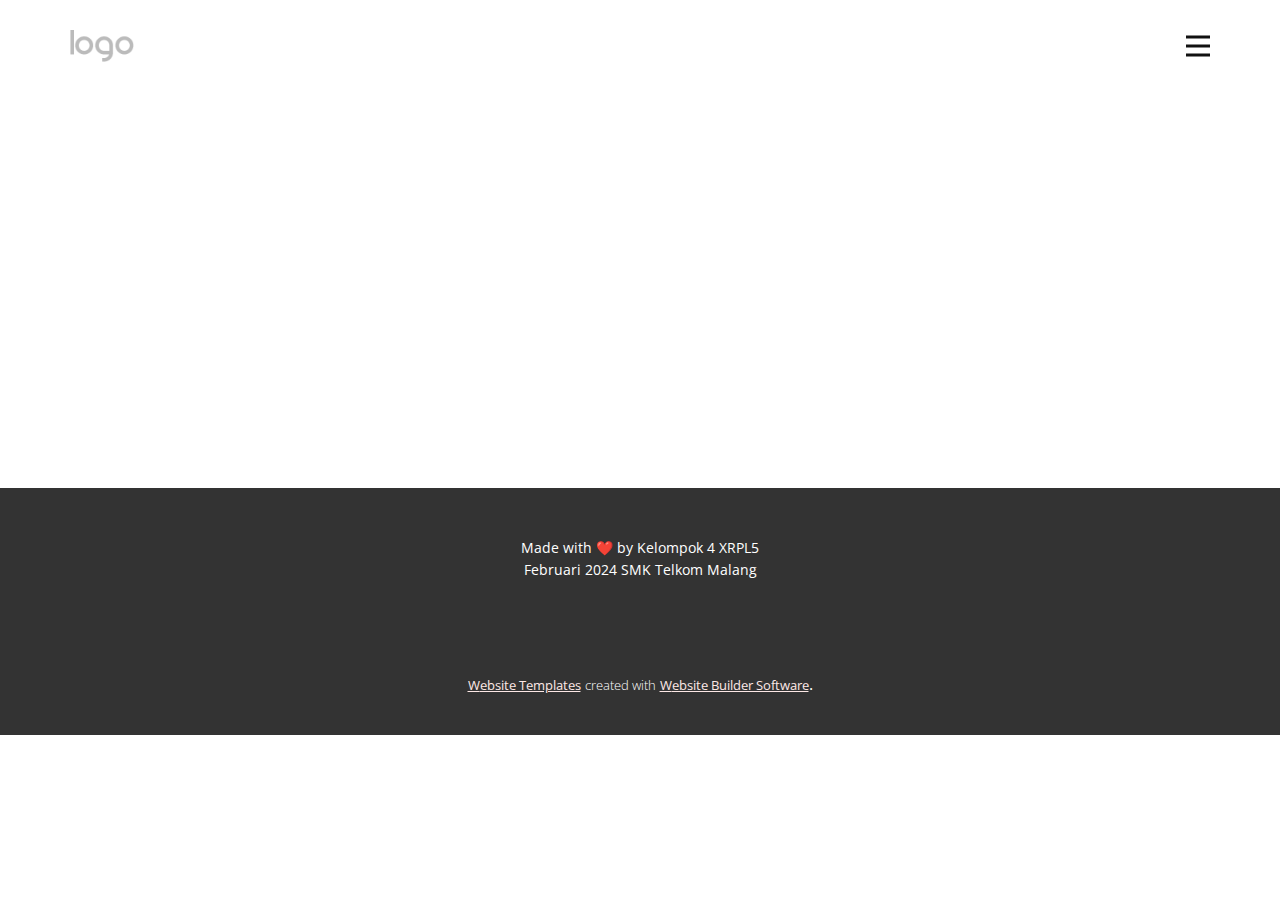
<file: Contact.html>
<!DOCTYPE html>
<html style="font-size: 16px;" lang="en"><head>
    <meta name="viewport" content="width=device-width, initial-scale=1.0">
    <meta charset="utf-8">
    <meta name="keywords" content="">
    <meta name="description" content="">
    <title>Contact</title>
    <link rel="stylesheet" href="nicepage.css" media="screen">
<link rel="stylesheet" href="Contact.css" media="screen">
    <script class="u-script" type="text/javascript" src="jquery.js" defer=""></script>
    <script class="u-script" type="text/javascript" src="nicepage.js" defer=""></script>
    <meta name="generator" content="Nicepage 6.3.1, nicepage.com">
    <link id="u-theme-google-font" rel="stylesheet" href="https://fonts.googleapis.com/css?family=Ubuntu:300,300i,400,400i,500,500i,700,700i|Open+Sans:300,300i,400,400i,500,500i,600,600i,700,700i,800,800i">
    
    
    
    <script type="application/ld+json">{
		"@context": "http://schema.org",
		"@type": "Organization",
		"name": "",
		"logo": "images/3d1cb46b-c73f-44c9-a49f-f830531c72dd.png"
}</script>
    <meta name="theme-color" content="#ec2916">
    <meta property="og:title" content="Contact">
    <meta property="og:type" content="website">
  <meta data-intl-tel-input-cdn-path="intlTelInput/"></head>
  <body data-path-to-root="./" data-include-products="false" class="u-body u-xl-mode" data-lang="en"><header class="u-clearfix u-header u-header" id="sec-1151"><div class="u-clearfix u-sheet u-sheet-1">
        <a href="#" class="u-image u-logo u-image-1" data-image-width="150" data-image-height="75">
          <img src="images/3d1cb46b-c73f-44c9-a49f-f830531c72dd.png" class="u-logo-image u-logo-image-1" data-image-width="64">
        </a>
        <nav class="u-menu u-menu-hamburger u-offcanvas u-menu-1" data-responsive-from="XL">
          <div class="menu-collapse" style="font-size: 1rem; letter-spacing: 0px; font-weight: 500;">
            <a class="u-button-style u-custom-active-color u-custom-border u-custom-border-color u-custom-hover-color u-custom-left-right-menu-spacing u-custom-padding-bottom u-custom-text-active-color u-custom-text-color u-custom-text-hover-color u-custom-top-bottom-menu-spacing u-nav-link u-text-active-palette-1-base u-text-hover-palette-2-base" href="#">
              <svg class="u-svg-link" viewBox="0 0 24 24"><use xmlns:xlink="http://www.w3.org/1999/xlink" xlink:href="#menu-hamburger"></use></svg>
              <svg class="u-svg-content" version="1.1" id="menu-hamburger" viewBox="0 0 16 16" x="0px" y="0px" xmlns:xlink="http://www.w3.org/1999/xlink" xmlns="http://www.w3.org/2000/svg"><g><rect y="1" width="16" height="2"></rect><rect y="7" width="16" height="2"></rect><rect y="13" width="16" height="2"></rect>
</g></svg>
            </a>
          </div>
          <div class="u-nav-container">
            <ul class="u-nav u-spacing-2 u-unstyled u-nav-1"><li class="u-nav-item"><a class="u-active-grey-5 u-button-style u-hover-grey-10 u-nav-link u-text-active-grey-90 u-text-grey-90 u-text-hover-grey-90" href="Home.html" style="padding: 10px 20px;">Home</a>
</li><li class="u-nav-item"><a class="u-active-grey-5 u-button-style u-hover-grey-10 u-nav-link u-text-active-grey-90 u-text-grey-90 u-text-hover-grey-90" href="About.html" style="padding: 10px 20px;">About</a>
</li><li class="u-nav-item"><a class="u-active-grey-5 u-button-style u-hover-grey-10 u-nav-link u-text-active-grey-90 u-text-grey-90 u-text-hover-grey-90" href="Contact.html" style="padding: 10px 20px;">Contact</a>
</li></ul>
          </div>
          <div class="u-nav-container-collapse">
            <div class="u-black u-container-style u-inner-container-layout u-opacity u-opacity-95 u-sidenav">
              <div class="u-inner-container-layout u-sidenav-overflow">
                <div class="u-menu-close"></div>
                <ul class="u-align-center u-nav u-popupmenu-items u-unstyled u-nav-2"><li class="u-nav-item"><a class="u-button-style u-nav-link" href="Home.html" style="padding: 10px 20px;">Home</a>
</li><li class="u-nav-item"><a class="u-button-style u-nav-link" href="About.html" style="padding: 10px 20px;">About</a>
</li><li class="u-nav-item"><a class="u-button-style u-nav-link" href="Contact.html" style="padding: 10px 20px;">Contact</a>
</li></ul>
              </div>
            </div>
            <div class="u-black u-menu-overlay u-opacity u-opacity-70"></div>
          </div>
        </nav>
      </div></header>
    <section class="u-clearfix u-section-1" id="sec-1892">
      <div class="u-clearfix u-sheet u-sheet-1"></div>
    </section>
    
    
    
    <footer class="u-align-center u-clearfix u-footer u-grey-80 u-footer" id="sec-338e"><div class="u-clearfix u-sheet u-sheet-1">
        <p class="u-small-text u-text u-text-variant u-text-1">Made with&nbsp;<a href="https://emojipedia.org/red-heart" class="u-active-none u-border-none u-btn u-button-style u-hover-none u-none u-text-palette-1-base u-btn-1">❤️&nbsp;</a>by Kelompok 4 XRPL5<br>Februari 2024 SMK Telkom Malang
        </p>
      </div></footer>
    <section class="u-backlink u-clearfix u-grey-80">
      <a class="u-link" href="https://nicepage.com/website-templates" target="_blank">
        <span>Website Templates</span>
      </a>
      <p class="u-text">
        <span>created with</span>
      </p>
      <a class="u-link" href="" target="_blank">
        <span>Website Builder Software</span>
      </a>. 
    </section>
  
</body></html>
</file>
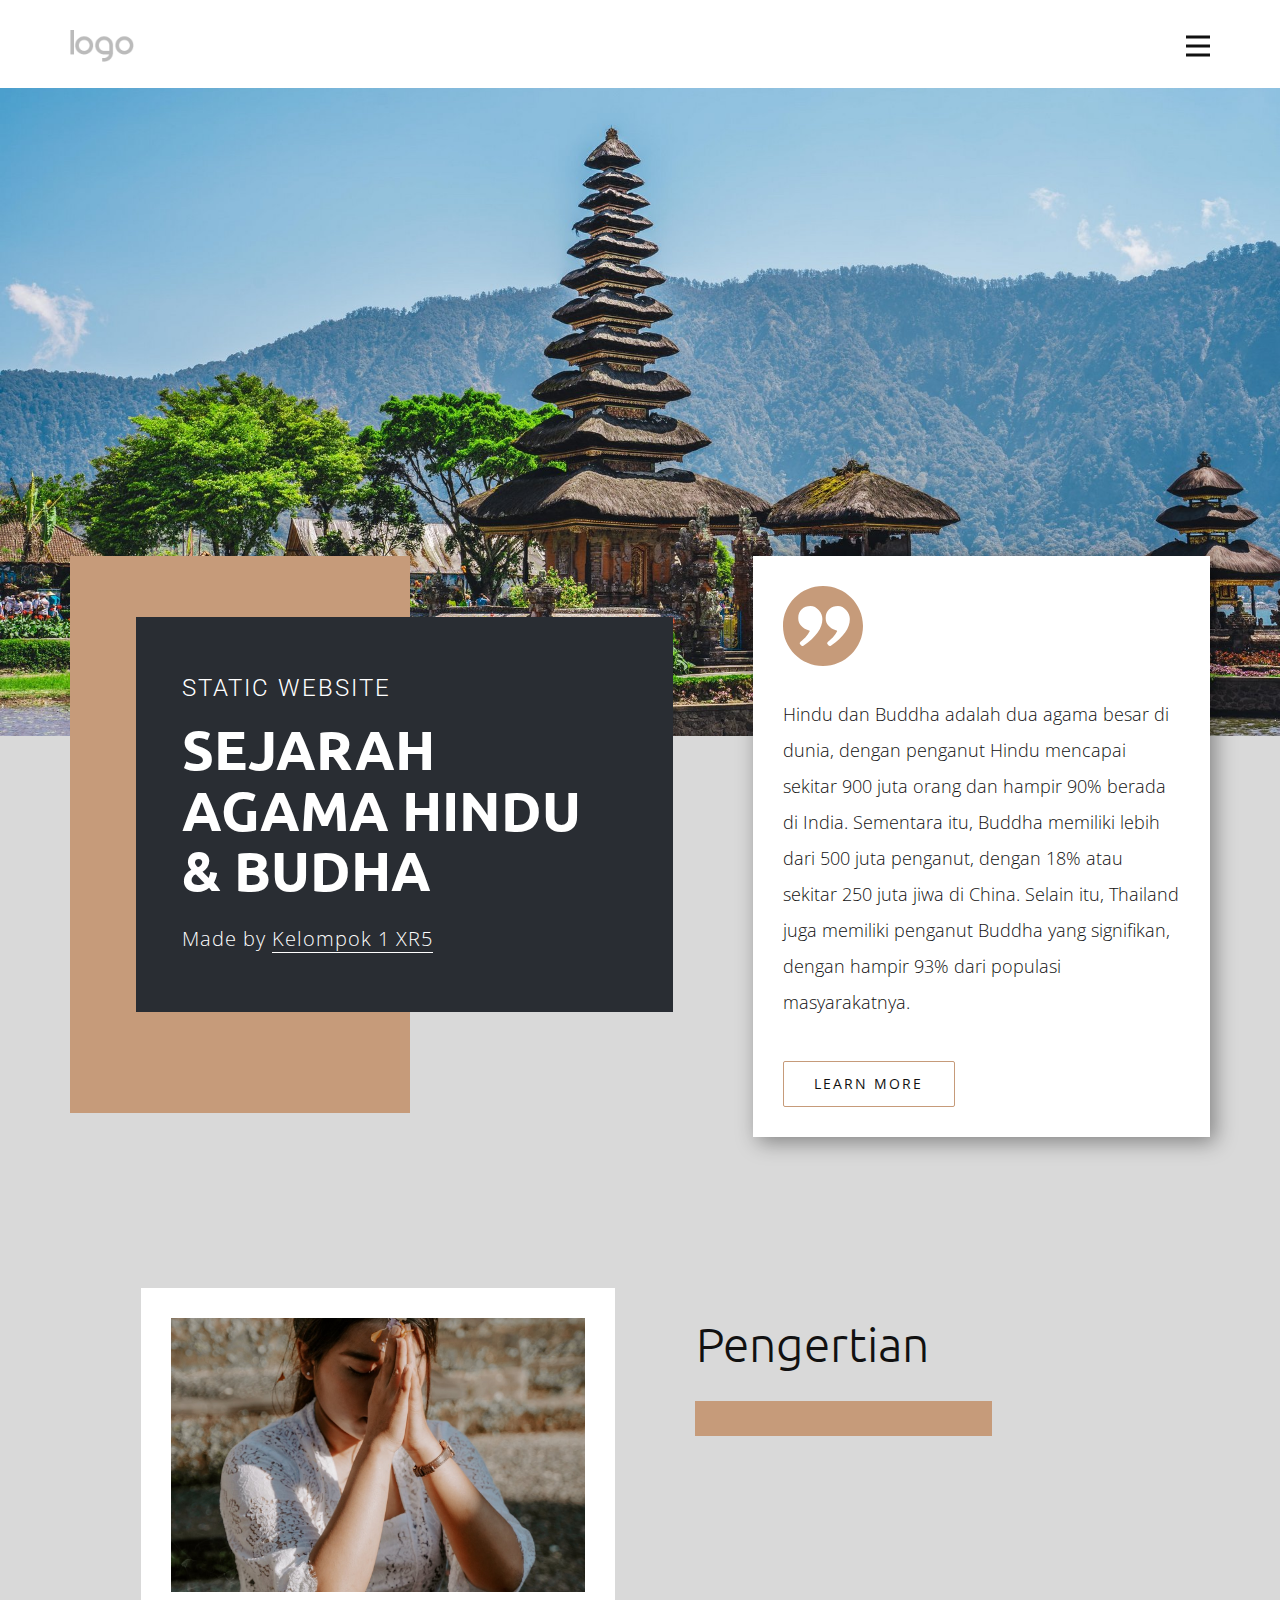
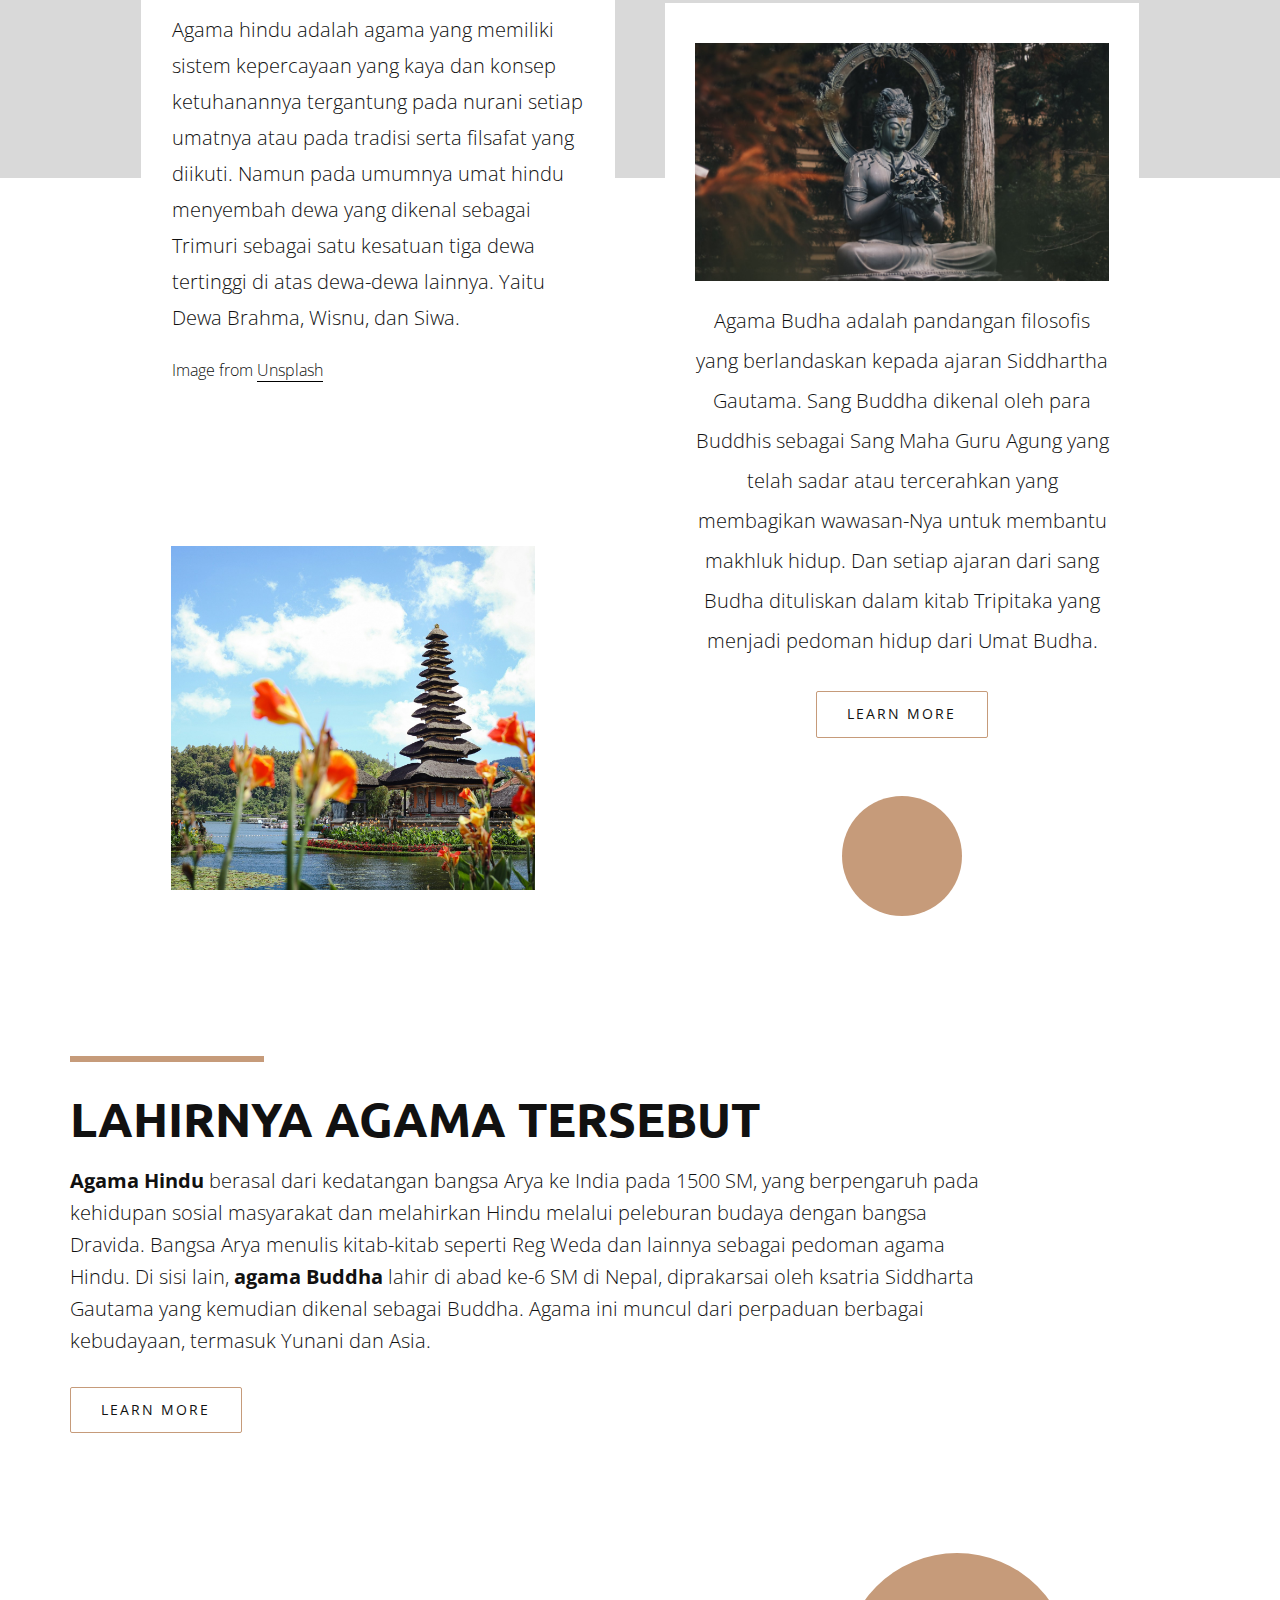
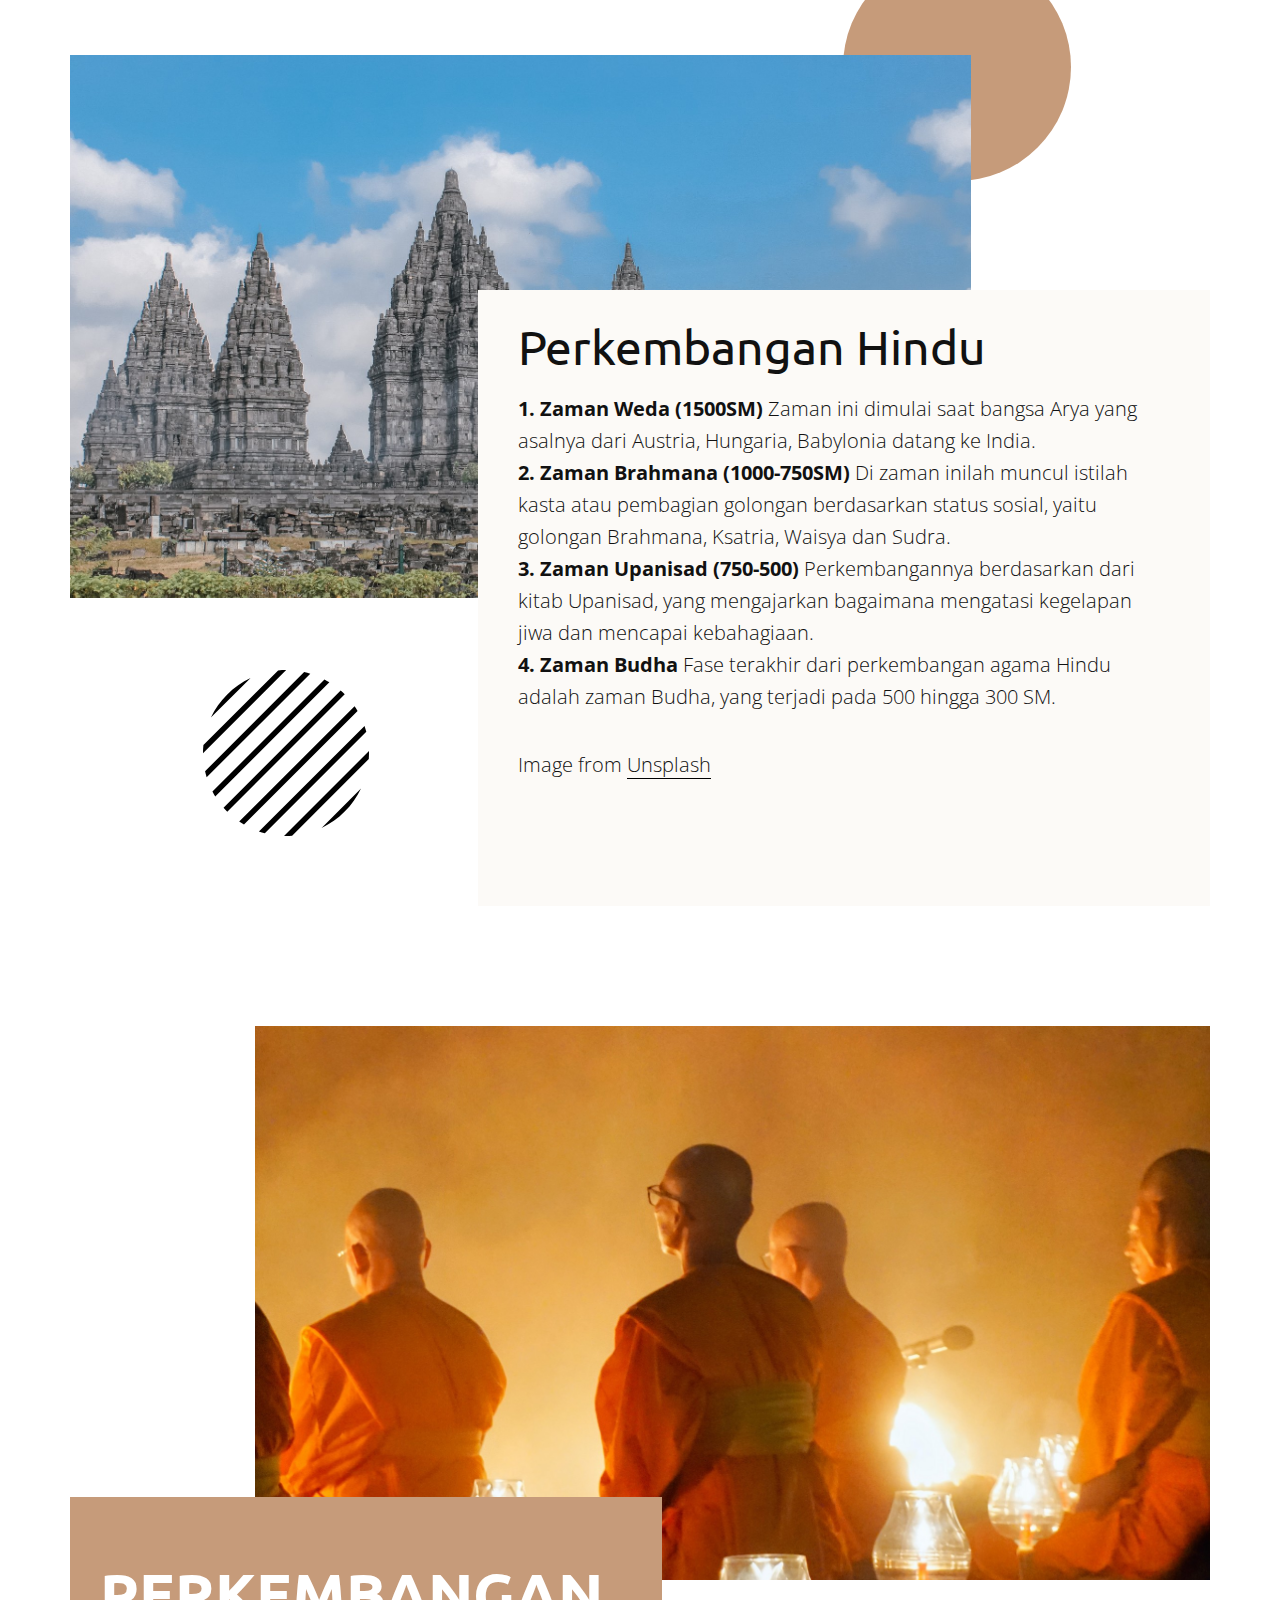
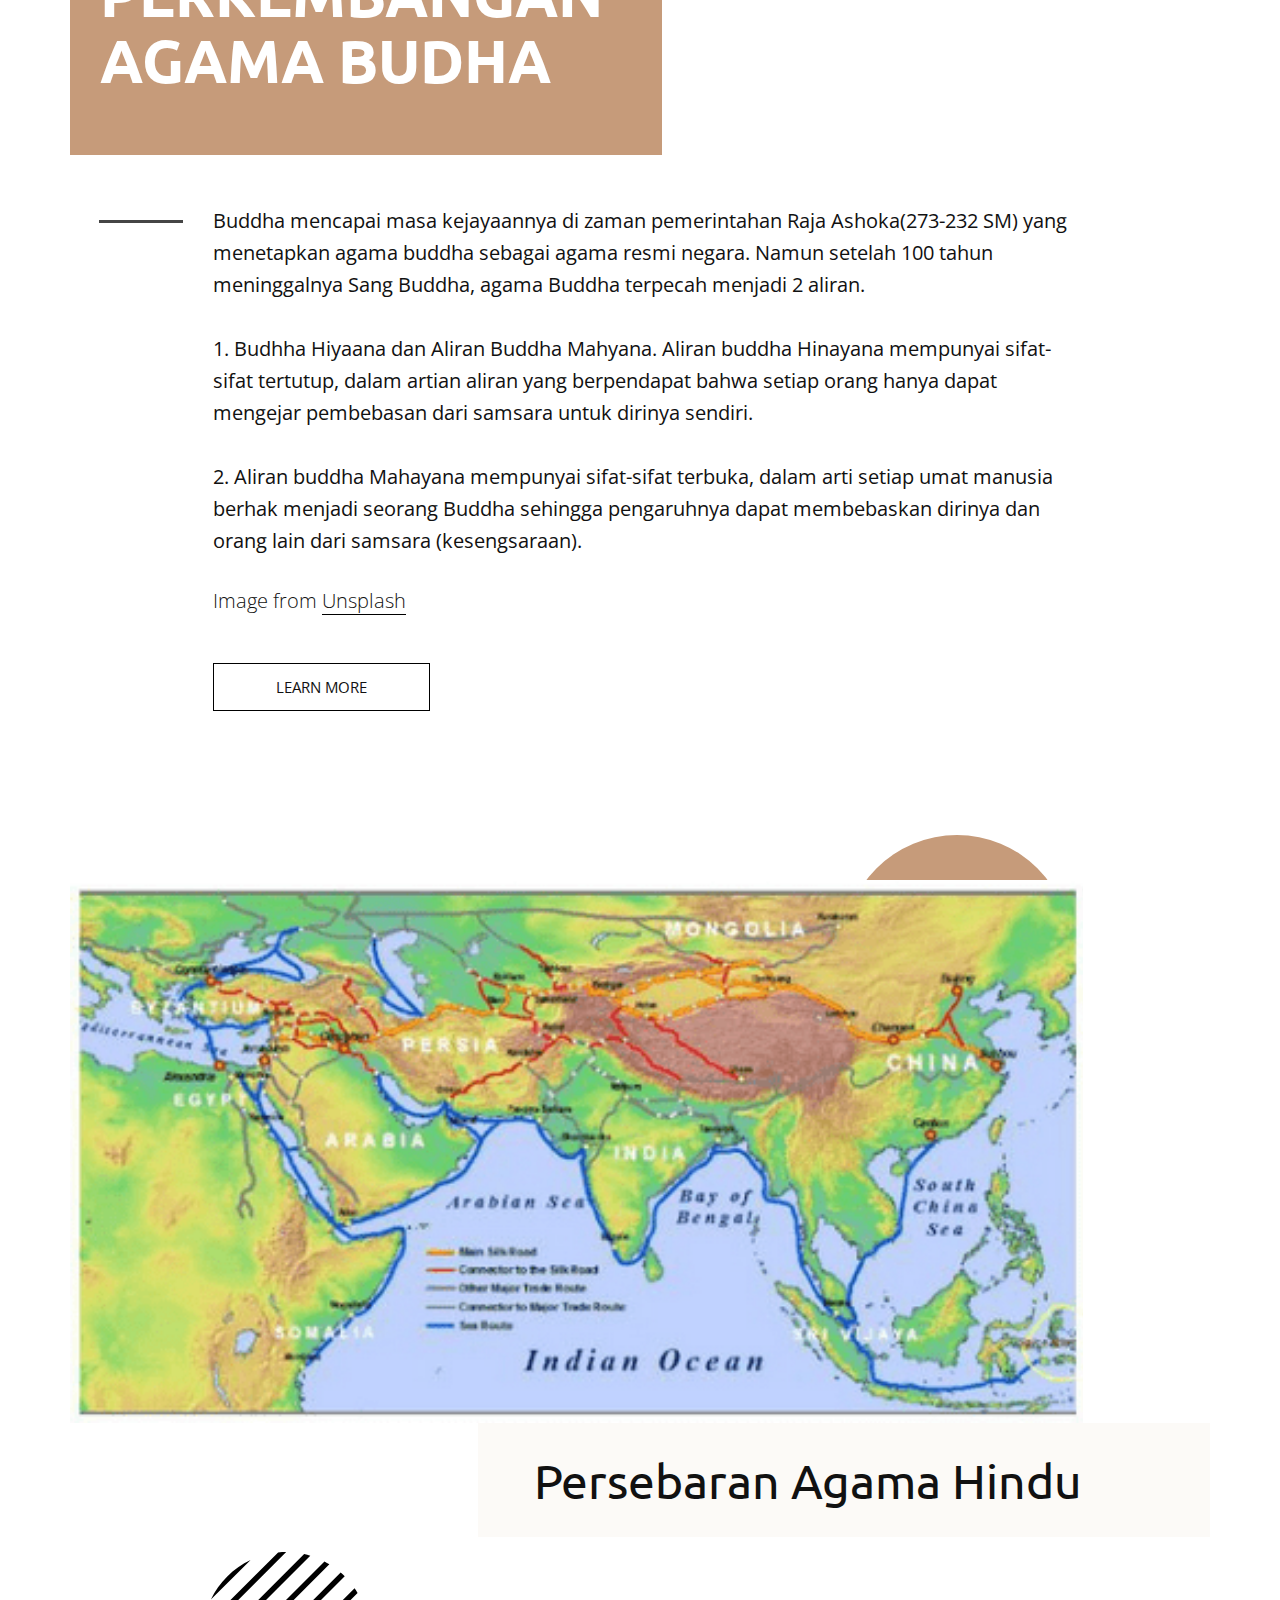
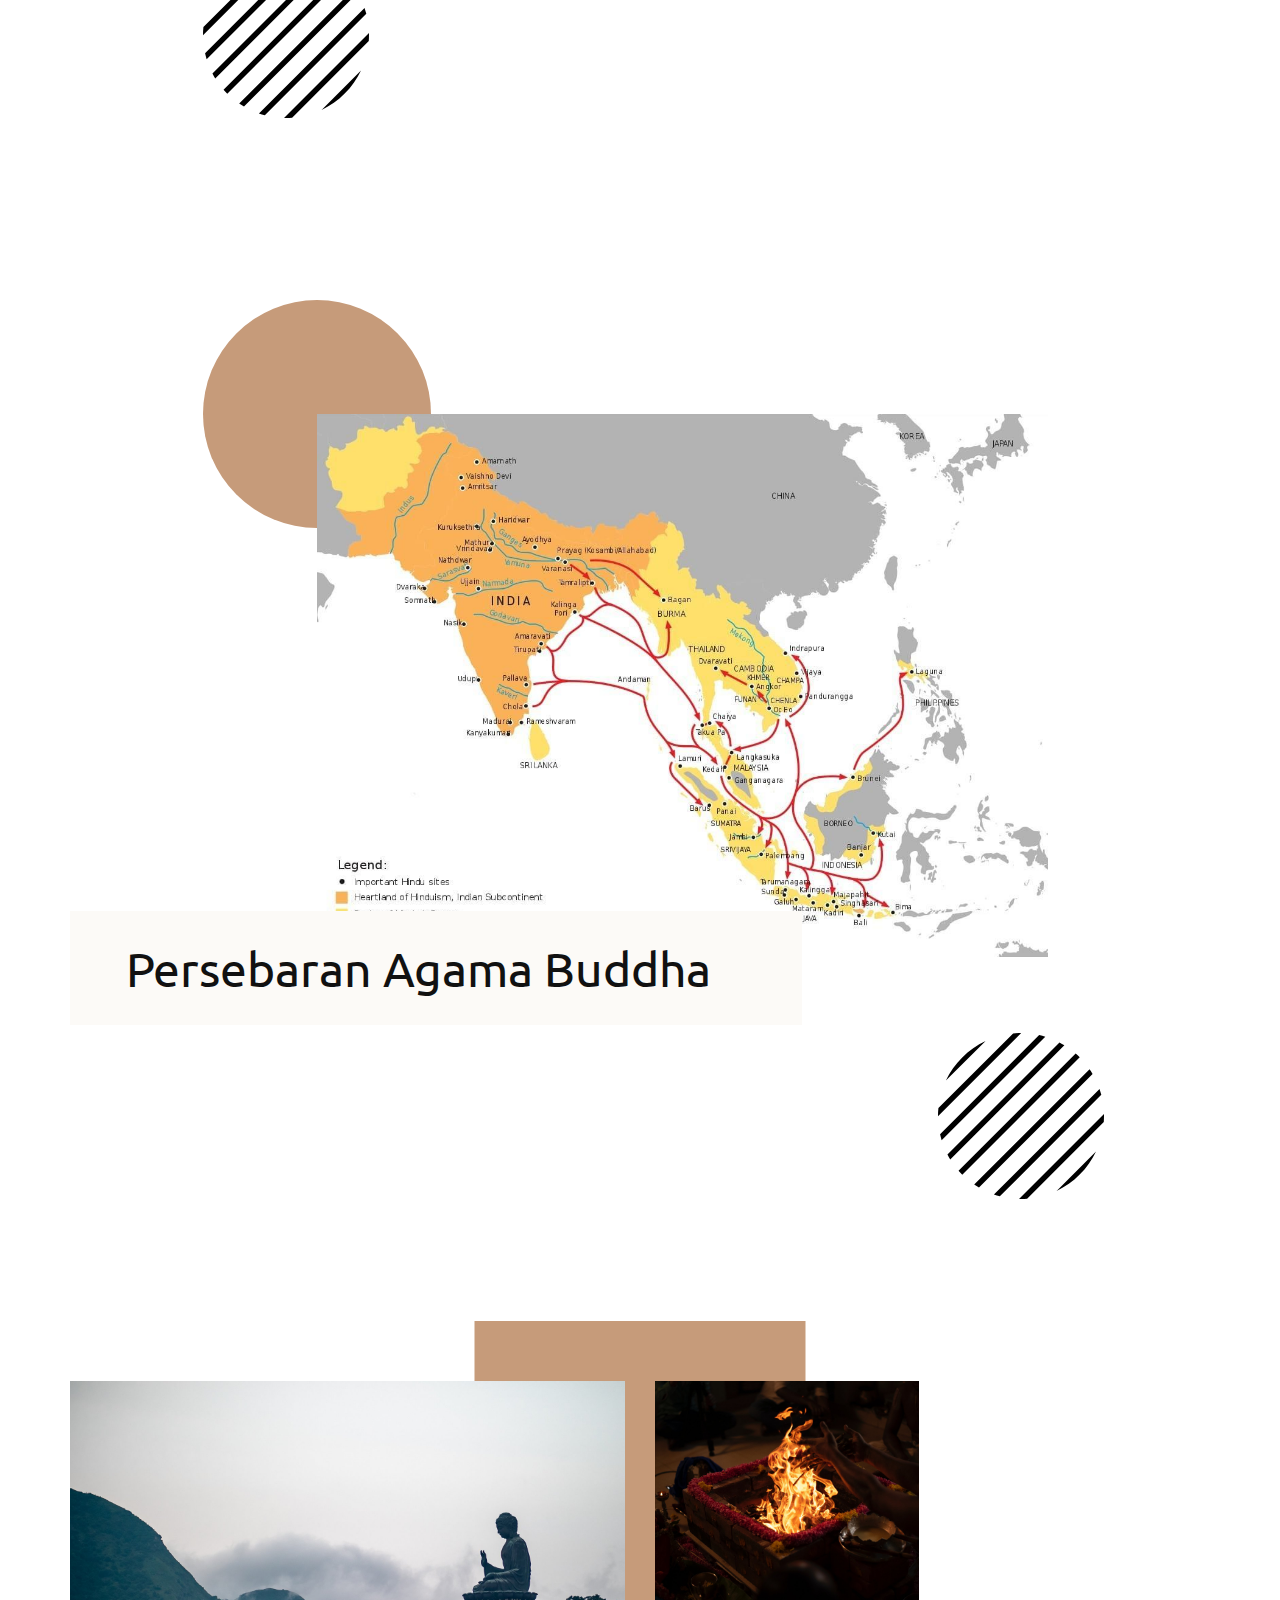
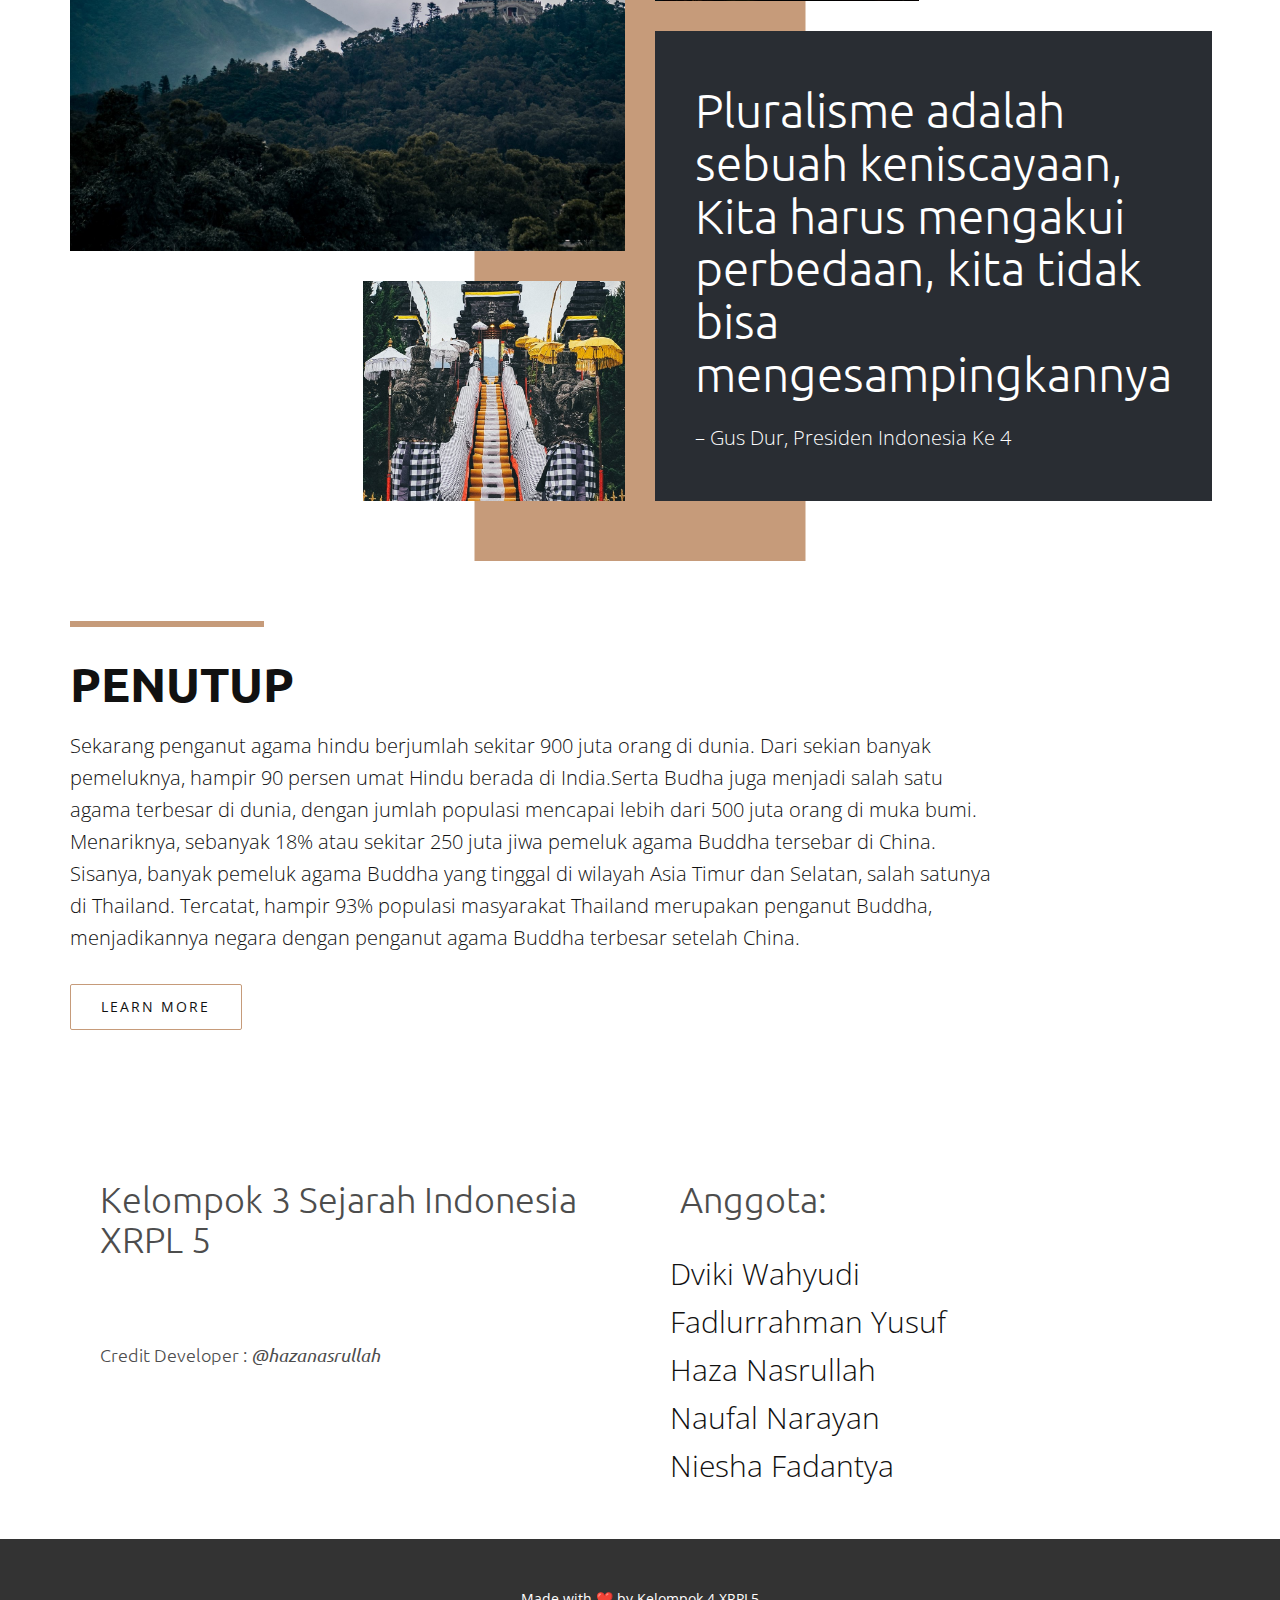
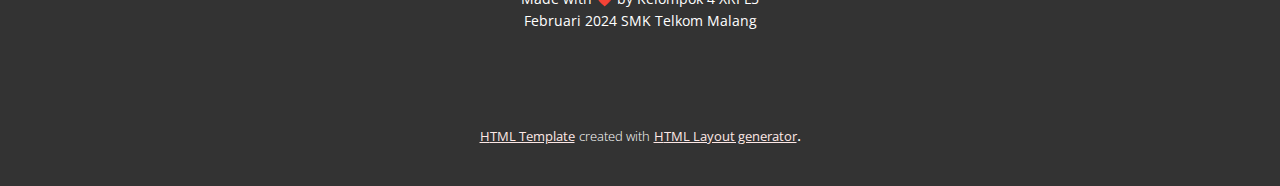
<file: Home.html>
<!DOCTYPE html>
<html style="font-size: 16px;" lang="en"><head>
    <meta name="viewport" content="width=device-width, initial-scale=1.0">
    <meta charset="utf-8">
    <meta name="keywords" content="How do you pray in church?, Online Platform, Growing in Faith, Praying at Home, Meet Our Pastors, Welcome to Christ Church, We believe a community of diversity and acceptance starts in a safe and inclusive place of worship., location, follow us, contact form">
    <meta name="description" content="">
    <title>Home</title>
    <link rel="stylesheet" href="nicepage.css" media="screen">
<link rel="stylesheet" href="Home.css" media="screen">
    <script class="u-script" type="text/javascript" src="jquery.js" defer=""></script>
    <script class="u-script" type="text/javascript" src="nicepage.js" defer=""></script>
    <meta name="generator" content="Nicepage 6.3.1, nicepage.com">
    <link id="u-theme-google-font" rel="stylesheet" href="https://fonts.googleapis.com/css?family=Ubuntu:300,300i,400,400i,500,500i,700,700i|Open+Sans:300,300i,400,400i,500,500i,600,600i,700,700i,800,800i">
    <link id="u-page-google-font" rel="stylesheet" href="https://fonts.googleapis.com/css?family=Roboto:100,100i,300,300i,400,400i,500,500i,700,700i,900,900i|Ubuntu:300,300i,400,400i,500,500i,700,700i|Ubuntu:300,300i,400,400i,500,500i,700,700i">
    
    
    
    
    
    
    
    
    
    
    
    
    <script type="application/ld+json">{
		"@context": "http://schema.org",
		"@type": "Organization",
		"name": "",
		"logo": "images/3d1cb46b-c73f-44c9-a49f-f830531c72dd.png"
}</script>
    <meta name="theme-color" content="#ec2916">
    <meta property="og:title" content="Home">
    <meta property="og:type" content="website">
  <meta data-intl-tel-input-cdn-path="intlTelInput/"></head>
  <body data-path-to-root="./" data-include-products="false" class="u-body u-xl-mode" data-lang="en"><header class="u-clearfix u-header u-header" id="sec-1151"><div class="u-clearfix u-sheet u-sheet-1">
        <a href="#" class="u-image u-logo u-image-1" data-image-width="150" data-image-height="75">
          <img src="images/3d1cb46b-c73f-44c9-a49f-f830531c72dd.png" class="u-logo-image u-logo-image-1" data-image-width="64">
        </a>
        <nav class="u-menu u-menu-hamburger u-offcanvas u-menu-1" data-responsive-from="XL">
          <div class="menu-collapse" style="font-size: 1rem; letter-spacing: 0px; font-weight: 500;">
            <a class="u-button-style u-custom-active-color u-custom-border u-custom-border-color u-custom-hover-color u-custom-left-right-menu-spacing u-custom-padding-bottom u-custom-text-active-color u-custom-text-color u-custom-text-hover-color u-custom-top-bottom-menu-spacing u-nav-link u-text-active-palette-1-base u-text-hover-palette-2-base" href="#">
              <svg class="u-svg-link" viewBox="0 0 24 24"><use xmlns:xlink="http://www.w3.org/1999/xlink" xlink:href="#menu-hamburger"></use></svg>
              <svg class="u-svg-content" version="1.1" id="menu-hamburger" viewBox="0 0 16 16" x="0px" y="0px" xmlns:xlink="http://www.w3.org/1999/xlink" xmlns="http://www.w3.org/2000/svg"><g><rect y="1" width="16" height="2"></rect><rect y="7" width="16" height="2"></rect><rect y="13" width="16" height="2"></rect>
</g></svg>
            </a>
          </div>
          <div class="u-nav-container">
            <ul class="u-nav u-spacing-2 u-unstyled u-nav-1"><li class="u-nav-item"><a class="u-active-grey-5 u-button-style u-hover-grey-10 u-nav-link u-text-active-grey-90 u-text-grey-90 u-text-hover-grey-90" href="Home.html" style="padding: 10px 20px;">Home</a>
</li><li class="u-nav-item"><a class="u-active-grey-5 u-button-style u-hover-grey-10 u-nav-link u-text-active-grey-90 u-text-grey-90 u-text-hover-grey-90" href="About.html" style="padding: 10px 20px;">About</a>
</li><li class="u-nav-item"><a class="u-active-grey-5 u-button-style u-hover-grey-10 u-nav-link u-text-active-grey-90 u-text-grey-90 u-text-hover-grey-90" href="Contact.html" style="padding: 10px 20px;">Contact</a>
</li></ul>
          </div>
          <div class="u-nav-container-collapse">
            <div class="u-black u-container-style u-inner-container-layout u-opacity u-opacity-95 u-sidenav">
              <div class="u-inner-container-layout u-sidenav-overflow">
                <div class="u-menu-close"></div>
                <ul class="u-align-center u-nav u-popupmenu-items u-unstyled u-nav-2"><li class="u-nav-item"><a class="u-button-style u-nav-link" href="Home.html" style="padding: 10px 20px;">Home</a>
</li><li class="u-nav-item"><a class="u-button-style u-nav-link" href="About.html" style="padding: 10px 20px;">About</a>
</li><li class="u-nav-item"><a class="u-button-style u-nav-link" href="Contact.html" style="padding: 10px 20px;">Contact</a>
</li></ul>
              </div>
            </div>
            <div class="u-black u-menu-overlay u-opacity u-opacity-70"></div>
          </div>
        </nav>
      </div></header> 
    <section class="u-clearfix u-grey-15 u-section-1" id="sec-f4d4">
      <img class="u-expanded-width u-image u-image-default u-image-1" data-image-width="6000" data-image-height="4000" src="images/romeo-a-UXhECwQEHQA-unsplash.jpg">
      <div class="u-palette-4-base u-shape u-shape-rectangle u-shape-1"></div>
      <div class="u-container-style u-group u-palette-5-dark-3 u-group-1">
        <div class="u-container-layout u-valign-middle u-container-layout-1">
          <h3 class="u-text u-text-1">Static website</h3>
          <h1 class="u-custom-font u-font-ubuntu u-text u-text-body-alt-color u-text-2">sejarah agama hindu &amp; budha </h1>
          <p class="u-text u-text-3">Made by&nbsp;<a href="https://www.freepik.com/photos/love" class="u-active-none u-border-1 u-border-no-left u-border-no-right u-border-no-top u-border-white u-btn u-button-link u-button-style u-hover-none u-none u-text-body-alt-color u-btn-1" target="_blank">Kelompok 1 XR5</a>
          </p>
        </div>
      </div>
      <div class="u-align-left u-container-style u-group u-white u-group-2">
        <div class="u-container-layout u-valign-middle u-container-layout-2"><span class="u-icon u-icon-circle u-text-palette-4-base u-icon-1"><svg class="u-svg-link" preserveAspectRatio="xMidYMin slice" viewBox="0 0 310.284 310.284" style=""><use xmlns:xlink="http://www.w3.org/1999/xlink" xlink:href="#svg-5858"></use></svg><svg class="u-svg-content" viewBox="0 0 310.284 310.284" x="0px" y="0px" id="svg-5858" style="enable-background:new 0 0 310.284 310.284;"><path d="M155.142,0C69.597,0,0,69.597,0,155.142s69.597,155.142,155.142,155.142s155.142-69.597,155.142-155.142  S240.688,0,155.142,0z M79.171,231.401c-1.746,1.182-6.129,2.222-8.693-0.625l-4.731-5.95c-2.288-3.869,0.483-7.457,2.277-8.945  c8.529-7.075,14.731-12.548,18.601-16.419c7.589-7.981,13.199-15.97,16.903-23.935c0.847-1.821-1.315-2.977-2.438-3.345  c-27.967-9.166-41.955-25.325-41.955-48.474c0-13.639,4.53-24.722,13.585-33.242c9.059-8.525,20.407-12.785,34.041-12.785  c12.146,0,22.909,5.539,32.283,16.621c9.165,10.438,13.744,21.735,13.744,33.881C152.789,163.78,128.251,198.185,79.171,231.401z   M185.61,231.401c-1.746,1.182-6.129,2.222-8.693-0.625l-4.731-5.95c-2.288-3.869,0.483-7.457,2.277-8.945  c8.528-7.075,14.731-12.548,18.601-16.419c7.589-7.981,13.199-15.97,16.904-23.935c0.847-1.821-1.315-2.977-2.438-3.345  c-27.967-9.166-41.955-25.325-41.955-48.474c0-13.639,4.53-24.722,13.585-33.242c9.06-8.525,20.407-12.785,34.041-12.785  c12.146,0,22.909,5.539,32.283,16.621c9.164,10.438,13.744,21.735,13.744,33.881C259.228,163.78,234.69,198.185,185.61,231.401z"></path></svg></span>
          <p class="u-text u-text-4"> Hindu dan Buddha adalah dua agama besar di dunia, dengan penganut Hindu mencapai sekitar 900 juta orang dan hampir 90% berada di India. Sementara itu, Buddha memiliki lebih dari 500 juta penganut, dengan 18% atau sekitar 250 juta jiwa di China. Selain itu, Thailand juga memiliki penganut Buddha yang signifikan, dengan hampir 93% dari populasi masyarakatnya.</p>
          <a href="https://nicepage.com/k/home-improvement-website-templates" class="u-active-black u-border-1 u-border-active-black u-border-hover-black u-border-palette-4-base u-btn u-btn-round u-button-style u-hover-black u-none u-radius-2 u-text-active-white u-text-body-color u-text-hover-white u-btn-2">learn more</a>
        </div>
      </div>
    </section>
    <section class="u-align-center u-clearfix u-section-2" id="carousel_62ec">
      <div class="u-expanded-width u-grey-15 u-shape u-shape-rectangle u-shape-1"></div>
      <div class="data-layout-selected u-clearfix u-gutter-50 u-layout-wrap u-layout-wrap-1">
        <div class="u-layout">
          <div class="u-layout-row">
            <div class="u-size-30 u-size-60-md">
              <div class="u-layout-col">
                <div class="u-container-style u-layout-cell u-left-cell u-size-40 u-white u-layout-cell-1">
                  <div class="u-container-layout u-valign-top u-container-layout-1">
                    <img class="u-expanded-width u-image u-image-1" src="images/polina-kuzovkova-7WYh2SndeXg-unsplash.jpg" data-image-width="3745" data-image-height="5617">
                    <p class="u-text u-text-1"> Agama hindu
adalah agama yang memiliki sistem kepercayaan yang kaya dan konsep ketuhanannya
tergantung pada nurani setiap umatnya atau pada tradisi serta filsafat yang
diikuti. Namun pada umumnya umat hindu menyembah dewa yang dikenal sebagai
Trimuri sebagai satu kesatuan tiga dewa tertinggi di atas dewa-dewa lainnya.
Yaitu Dewa Brahma, Wisnu, dan Siwa. </p>
                    <p class="u-align-left u-text u-text-2">Image from <a href="https://unsplash.com" class="u-active-none u-border-1 u-border-black u-border-no-left u-border-no-right u-border-no-top u-btn u-button-link u-button-style u-hover-none u-none u-text-body-color u-btn-1" target="_blank">Unsplash</a>
                    </p>
                  </div>
                </div>
                <div class="u-container-style u-layout-cell u-left-cell u-size-20 u-layout-cell-2">
                  <div class="u-container-layout u-container-layout-2">
                    <img class="u-expanded-width u-image u-image-2" src="images/fadhila-nurhakim-yJKdsKvDliQ-unsplash.jpg" data-image-width="5936" data-image-height="3957">
                  </div>
                </div>
              </div>
            </div>
            <div class="u-size-30 u-size-60-md">
              <div class="u-layout-col">
                <div class="u-container-style u-layout-cell u-right-cell u-size-20 u-layout-cell-3">
                  <div class="u-container-layout u-container-layout-3">
                    <h2 class="u-custom-font u-heading-font u-text u-text-3"> Pengertian&nbsp;</h2>
                    <div class="u-palette-4-base u-shape u-shape-rectangle u-shape-2"></div>
                  </div>
                </div>
                <div class="u-container-align-center u-container-style u-layout-cell u-right-cell u-size-40 u-white u-layout-cell-4">
                  <div class="u-container-layout u-valign-bottom u-container-layout-4">
                    <img class="u-expanded-width u-image u-image-3" src="images/manuel-cosentino-hMc2OBV0dhg-unsplash.jpg" data-image-width="6000" data-image-height="4000">
                    <p class="u-align-center u-text u-text-4"> Agama Budha
adalah pandangan filosofis yang berlandaskan kepada ajaran Siddhartha Gautama.
Sang Buddha dikenal oleh para Buddhis sebagai Sang Maha Guru Agung yang telah
sadar atau tercerahkan yang membagikan wawasan-Nya untuk membantu makhluk hidup.
Dan setiap ajaran dari sang Budha dituliskan dalam kitab Tripitaka yang menjadi
pedoman hidup dari Umat Budha. <br>
                    </p>
                    <a href="https://nicepage.com/wordpress-themes" class="u-active-black u-align-center u-border-1 u-border-active-black u-border-hover-black u-border-palette-4-base u-btn u-btn-round u-button-style u-hover-black u-none u-radius-2 u-text-active-white u-text-body-color u-text-hover-white u-btn-2">learn more</a>
                    <div class="u-palette-4-base u-shape u-shape-circle u-shape-3"></div>
                  </div>
                </div>
              </div>
            </div>
          </div>
        </div>
      </div>
    </section>
    <section class="u-align-left u-clearfix u-typography-custom-page-typography-15--Basic-Headlines u-white u-section-3" id="carousel_c642">
      <div class="u-clearfix u-sheet u-valign-middle u-sheet-1">
        <div class="u-border-6 u-border-palette-4-base u-line u-line-horizontal u-line-1"></div>
        <h1 class="u-text u-text-1"> Lahirnya AGAMA TERSEBUT&nbsp;</h1>
        <p class="u-text u-text-2">
          <span style="font-weight: 700;">Agama Hindu</span> berasal dari kedatangan bangsa Arya ke India pada 1500 SM, yang berpengaruh pada kehidupan sosial masyarakat dan melahirkan Hindu melalui peleburan budaya dengan bangsa Dravida. Bangsa Arya menulis kitab-kitab seperti Reg Weda dan lainnya sebagai pedoman agama Hindu. Di sisi lain,<span style="font-weight: 700;"> agama Buddha</span> lahir di abad ke-6 SM di Nepal, diprakarsai oleh ksatria Siddharta Gautama yang kemudian dikenal sebagai Buddha. Agama ini muncul dari perpaduan berbagai kebudayaan, termasuk Yunani dan Asia.
        </p>
        <a href="https://nicepage.com/k/yoga-html-templates" class="u-active-black u-border-1 u-border-active-black u-border-hover-black u-border-palette-4-base u-btn u-btn-round u-button-style u-hover-black u-none u-radius-2 u-text-active-white u-text-body-color u-text-hover-white u-btn-1">learn more</a>
      </div>
    </section>
    <section class="u-clearfix u-section-4" id="sec-134b">
      <div class="u-clearfix u-sheet u-valign-middle-md u-valign-middle-sm u-sheet-1">
        <div class="u-shape u-shape-svg u-text-black u-shape-1">
          <svg class="u-svg-link" preserveAspectRatio="none" viewBox="0 0 160 160" style=""><use xmlns:xlink="http://www.w3.org/1999/xlink" xlink:href="#svg-db78"></use></svg>
          <svg xmlns="http://www.w3.org/2000/svg" xmlns:xlink="http://www.w3.org/1999/xlink" version="1.1" xml:space="preserve" class="u-svg-content" viewBox="0 0 160 160" x="0px" y="0px" id="svg-db78"><path d="M114.3,152.3l38-38C144.4,130.9,130.9,144.4,114.3,152.3z M117.1,9.1l-108,108c0.8,1.6,1.7,3.2,2.7,4.8l110-110
	C120.3,10.9,118.7,10,117.1,9.1z M97.5,2L2,97.5c0.4,2,1,4,1.5,5.9l99.9-99.9C101.5,2.9,99.5,2.4,97.5,2z M80,160c2,0,4-0.1,5.9-0.2
	l73.9-73.9c0.1-2,0.2-3.9,0.2-5.9c0-0.6,0-1.2,0-1.9L78.1,160C78.8,160,79.4,160,80,160z M34.9,146.1c1.5,1,3,2,4.6,2.9L149,39.5
	c-0.9-1.6-1.9-3.1-2.9-4.6L34.9,146.1z M132.7,19.8L19.8,132.7c1.2,1.3,2.3,2.6,3.6,3.9L136.6,23.4C135.3,22.2,134,21,132.7,19.8z
	 M59.6,157.4l97.8-97.8c-0.5-1.9-1.1-3.8-1.7-5.7L53.9,155.6C55.8,156.3,57.7,156.9,59.6,157.4z M7.6,45.9L45.9,7.6
	C29.1,15.5,15.5,29.1,7.6,45.9z M80,0c-2.6,0-5.1,0.1-7.6,0.4l-72,72C0.1,74.9,0,77.4,0,80c0,0.1,0,0.2,0,0.2L80.2,0
	C80.2,0,80.1,0,80,0z"></path></svg>
        </div>
        <div class="u-palette-4-base u-shape u-shape-circle u-shape-2"></div>
        <img class="u-image u-image-1" src="images/eugenia-clara-_QTeGT478_8-unsplash.jpg" data-image-width="4297" data-image-height="3095">
        <div class="u-align-left u-container-style u-group u-palette-2-light-3 u-group-1">
          <div class="u-container-layout u-container-layout-1">
            <h1 class="u-text u-text-1">Perkembangan Hindu</h1>
            <p class="u-text u-text-2">
              <span style="font-weight: 700;">1. Zaman Weda (1500SM) </span>Zaman ini
dimulai saat bangsa Arya yang asalnya dari Austria, Hungaria, Babylonia datang
ke India.<br>
              <span style="font-weight: 700;">2. Zaman Brahmana (1000-750SM) </span>Di
zaman inilah muncul istilah kasta atau pembagian golongan berdasarkan status
sosial, yaitu golongan Brahmana, Ksatria, Waisya dan Sudra.<br>
              <span style="font-weight: 700;">3. Zaman Upanisad (750-500) </span>Perkembangannya berdasarkan dari kitab Upanisad, yang mengajarkan bagaimana
mengatasi kegelapan jiwa dan mencapai kebahagiaan.&nbsp;<br>
              <span style="font-weight: 700;">4. Zaman Budha </span>Fase terakhir dari
perkembangan agama Hindu adalah zaman Budha, yang terjadi pada 500 hingga 300
SM. 
            </p>
            <p class="u-text u-text-3">Image from <a href="https://unsplash.com" class="u-active-none u-border-1 u-border-black u-border-no-left u-border-no-right u-border-no-top u-btn u-button-link u-button-style u-hover-none u-none u-text-body-color u-btn-1" target="_blank">Unsplash</a>
            </p>
          </div>
        </div>
      </div>
    </section>
    <section class="u-clearfix u-white u-section-5" id="sec-dfcc">
      <div class="u-clearfix u-sheet u-valign-middle-sm u-valign-middle-xs u-sheet-1">
        <img class="u-border-no-bottom u-border-no-left u-border-no-right u-border-no-top u-image u-image-1" src="images/visual-karsa-Y50gPgOnCi4-unsplash1.jpg" data-image-width="3376" data-image-height="2702">
        <div class="u-align-left u-container-style u-group u-palette-4-base u-group-1">
          <div class="u-container-layout u-valign-middle u-container-layout-1">
            <h1 class="u-text u-text-1">Perkembangan agama budha</h1>
          </div>
        </div>
        <div class="u-container-style u-expanded-width-md u-expanded-width-sm u-expanded-width-xs u-group u-group-2">
          <div class="u-container-layout u-container-layout-2">
            <div class="u-border-3 u-border-grey-dark-1 u-line u-line-horizontal u-line-1"></div>
            <p class="u-large-text u-text u-text-variant u-text-2"> Buddha
mencapai masa kejayaannya di zaman pemerintahan Raja Ashoka(273-232 SM) yang
menetapkan agama buddha sebagai agama resmi negara. Namun setelah 100 tahun
meninggalnya Sang Buddha, agama Buddha terpecah menjadi 2 aliran.<br>
              <br>1. Budhha Hiyaana dan Aliran Buddha Mahyana.
Aliran buddha Hinayana mempunyai sifat-sifat tertutup, dalam artian aliran yang
berpendapat bahwa setiap orang hanya dapat mengejar pembebasan dari samsara
untuk dirinya sendiri.&nbsp;<br>
              <br>2. Aliran buddha Mahayana mempunyai
sifat-sifat terbuka, dalam arti setiap umat manusia berhak menjadi seorang
Buddha sehingga pengaruhnya dapat membebaskan dirinya dan orang lain dari
samsara (kesengsaraan).&nbsp;&nbsp;
            </p>
            <p class="u-align-left u-text u-text-3">Image from <a href="https://unsplash.com" class="u-active-none u-border-1 u-border-black u-border-no-left u-border-no-right u-border-no-top u-btn u-button-link u-button-style u-hover-none u-none u-text-body-color u-btn-1" target="_blank">Unsplash</a>
            </p>
            <a href="https://nicepage.review" class="u-active-black u-border-1 u-border-active-black u-border-black u-border-hover-black u-btn u-button-style u-hover-black u-none u-text-active-white u-text-body-color u-text-hover-white u-btn-2">learn more</a>
          </div>
        </div>
      </div>
    </section>
    <section class="u-clearfix u-section-6" id="sec-91e7">
      <div class="u-clearfix u-sheet u-valign-middle-md u-valign-middle-sm u-sheet-1">
        <div class="u-palette-4-base u-shape u-shape-circle u-shape-1"></div>
        <img class="u-image u-image-1" src="images/2cb93307-bcb1-47b3-b6e5-51fb8be7cc0a.png" data-image-width="463" data-image-height="247">
        <div class="u-align-left u-container-style u-group u-palette-2-light-3 u-group-1">
          <div class="u-container-layout u-valign-middle u-container-layout-1">
            <h1 class="u-text u-text-1">Persebaran Agama Hindu</h1>
          </div>
        </div>
        <div class="u-shape u-shape-svg u-text-black u-shape-2">
          <svg class="u-svg-link" preserveAspectRatio="none" viewBox="0 0 160 160" style=""><use xmlns:xlink="http://www.w3.org/1999/xlink" xlink:href="#svg-db78"></use></svg>
          <svg xmlns="http://www.w3.org/2000/svg" xmlns:xlink="http://www.w3.org/1999/xlink" version="1.1" xml:space="preserve" class="u-svg-content" viewBox="0 0 160 160" x="0px" y="0px" id="svg-db78"><path d="M114.3,152.3l38-38C144.4,130.9,130.9,144.4,114.3,152.3z M117.1,9.1l-108,108c0.8,1.6,1.7,3.2,2.7,4.8l110-110
	C120.3,10.9,118.7,10,117.1,9.1z M97.5,2L2,97.5c0.4,2,1,4,1.5,5.9l99.9-99.9C101.5,2.9,99.5,2.4,97.5,2z M80,160c2,0,4-0.1,5.9-0.2
	l73.9-73.9c0.1-2,0.2-3.9,0.2-5.9c0-0.6,0-1.2,0-1.9L78.1,160C78.8,160,79.4,160,80,160z M34.9,146.1c1.5,1,3,2,4.6,2.9L149,39.5
	c-0.9-1.6-1.9-3.1-2.9-4.6L34.9,146.1z M132.7,19.8L19.8,132.7c1.2,1.3,2.3,2.6,3.6,3.9L136.6,23.4C135.3,22.2,134,21,132.7,19.8z
	 M59.6,157.4l97.8-97.8c-0.5-1.9-1.1-3.8-1.7-5.7L53.9,155.6C55.8,156.3,57.7,156.9,59.6,157.4z M7.6,45.9L45.9,7.6
	C29.1,15.5,15.5,29.1,7.6,45.9z M80,0c-2.6,0-5.1,0.1-7.6,0.4l-72,72C0.1,74.9,0,77.4,0,80c0,0.1,0,0.2,0,0.2L80.2,0
	C80.2,0,80.1,0,80,0z"></path></svg>
        </div>
      </div>
    </section>
    <section class="u-clearfix u-section-7" id="sec-5bbd">
      <div class="u-clearfix u-sheet u-valign-middle-md u-valign-middle-sm u-sheet-1">
        <div class="u-palette-4-base u-shape u-shape-circle u-shape-1"></div>
        <img class="u-image u-image-1" src="images/eb8b0029898c25541a288df0a86e0738.jpg" data-image-width="1200" data-image-height="896">
        <div class="u-align-left u-container-style u-group u-palette-2-light-3 u-group-1">
          <div class="u-container-layout u-valign-middle u-container-layout-1">
            <h1 class="u-text u-text-1">Persebaran Agama Buddha</h1>
          </div>
        </div>
        <div class="u-shape u-shape-svg u-text-black u-shape-2">
          <svg class="u-svg-link" preserveAspectRatio="none" viewBox="0 0 160 160" style=""><use xmlns:xlink="http://www.w3.org/1999/xlink" xlink:href="#svg-db78"></use></svg>
          <svg xmlns="http://www.w3.org/2000/svg" xmlns:xlink="http://www.w3.org/1999/xlink" version="1.1" xml:space="preserve" class="u-svg-content" viewBox="0 0 160 160" x="0px" y="0px" id="svg-db78"><path d="M114.3,152.3l38-38C144.4,130.9,130.9,144.4,114.3,152.3z M117.1,9.1l-108,108c0.8,1.6,1.7,3.2,2.7,4.8l110-110
	C120.3,10.9,118.7,10,117.1,9.1z M97.5,2L2,97.5c0.4,2,1,4,1.5,5.9l99.9-99.9C101.5,2.9,99.5,2.4,97.5,2z M80,160c2,0,4-0.1,5.9-0.2
	l73.9-73.9c0.1-2,0.2-3.9,0.2-5.9c0-0.6,0-1.2,0-1.9L78.1,160C78.8,160,79.4,160,80,160z M34.9,146.1c1.5,1,3,2,4.6,2.9L149,39.5
	c-0.9-1.6-1.9-3.1-2.9-4.6L34.9,146.1z M132.7,19.8L19.8,132.7c1.2,1.3,2.3,2.6,3.6,3.9L136.6,23.4C135.3,22.2,134,21,132.7,19.8z
	 M59.6,157.4l97.8-97.8c-0.5-1.9-1.1-3.8-1.7-5.7L53.9,155.6C55.8,156.3,57.7,156.9,59.6,157.4z M7.6,45.9L45.9,7.6
	C29.1,15.5,15.5,29.1,7.6,45.9z M80,0c-2.6,0-5.1,0.1-7.6,0.4l-72,72C0.1,74.9,0,77.4,0,80c0,0.1,0,0.2,0,0.2L80.2,0
	C80.2,0,80.1,0,80,0z"></path></svg>
        </div>
      </div>
    </section>
    <section class="u-align-center u-clearfix u-section-8" id="sec-e750">
      <div class="u-clearfix u-sheet u-valign-middle u-sheet-1">
        <div class="u-absolute-hcenter u-expanded-height u-palette-4-base u-shape u-shape-rectangle u-shape-1"></div>
        <div class="data-layout-selected u-clearfix u-expanded-width u-gutter-30 u-layout-wrap u-layout-wrap-1">
          <div class="u-layout">
            <div class="u-layout-row">
              <div class="u-size-30 u-size-60-md">
                <div class="u-layout-col">
                  <div class="u-size-40">
                    <div class="u-layout-row">
                      <div class="u-align-left u-container-style u-image u-layout-cell u-left-cell u-size-60 u-image-1" data-image-width="4438" data-image-height="3208">
                        <div class="u-container-layout u-container-layout-1" src=""></div>
                      </div>
                    </div>
                  </div>
                  <div class="u-size-20">
                    <div class="u-layout-row">
                      <div class="u-align-left u-container-style u-hidden-sm u-hidden-xs u-layout-cell u-left-cell u-size-30 u-layout-cell-2">
                        <div class="u-container-layout u-container-layout-2"></div>
                      </div>
                      <div class="u-align-left u-container-style u-image u-layout-cell u-size-30 u-image-2" data-image-width="1763" data-image-height="3973">
                        <div class="u-container-layout u-container-layout-3" src=""></div>
                      </div>
                    </div>
                  </div>
                </div>
              </div>
              <div class="u-size-30 u-size-60-md">
                <div class="u-layout-col">
                  <div class="u-size-20">
                    <div class="u-layout-row">
                      <div class="u-align-left u-container-style u-image u-layout-cell u-size-30 u-image-3" data-image-width="6016" data-image-height="4016">
                        <div class="u-container-layout u-container-layout-4" src=""></div>
                      </div>
                      <div class="u-align-left u-container-style u-hidden-sm u-hidden-xs u-layout-cell u-right-cell u-size-30 u-layout-cell-5">
                        <div class="u-container-layout u-container-layout-5"></div>
                      </div>
                    </div>
                  </div>
                  <div class="u-size-40">
                    <div class="u-layout-row">
                      <div class="u-align-left u-container-style u-layout-cell u-palette-5-dark-3 u-right-cell u-size-60 u-layout-cell-6">
                        <div class="u-container-layout u-container-layout-6">
                          <h2 class="u-text u-text-1"> Pluralisme adalah sebuah keniscayaan, Kita harus mengakui perbedaan, kita tidak bisa mengesampingkannya</h2>
                          <p class="u-text u-text-2">– Gus Dur, Presiden Indonesia Ke 4 </p>
                        </div>
                      </div>
                    </div>
                  </div>
                </div>
              </div>
            </div>
          </div>
        </div>
      </div>
    </section>
    <section class="u-align-left u-clearfix u-typography-custom-page-typography-15--Basic-Headlines u-white u-section-9" id="sec-9e0a">
      <div class="u-clearfix u-sheet u-valign-middle u-sheet-1">
        <div class="u-border-6 u-border-palette-4-base u-line u-line-horizontal u-line-1"></div>
        <h1 class="u-text u-text-1">Penutup</h1>
        <p class="u-text u-text-2"> Sekarang penganut agama
hindu berjumlah sekitar 900 juta orang di dunia. Dari sekian banyak pemeluknya,
hampir 90 persen umat Hindu berada di India.Serta Budha juga menjadi salah satu
agama terbesar di dunia, dengan jumlah populasi mencapai lebih dari 500 juta
orang di muka bumi. Menariknya, sebanyak 18% atau sekitar 250 juta jiwa pemeluk
agama Buddha tersebar di China. Sisanya, banyak pemeluk agama Buddha yang
tinggal di wilayah Asia Timur dan Selatan, salah satunya di Thailand. Tercatat,
hampir 93% populasi masyarakat Thailand merupakan penganut Buddha,
menjadikannya negara dengan penganut agama Buddha terbesar setelah China.&nbsp;&nbsp;</p>
        <a href="https://nicepage.com/k/yoga-html-templates" class="u-active-black u-border-1 u-border-active-black u-border-hover-black u-border-palette-4-base u-btn u-btn-round u-button-style u-hover-black u-none u-radius-2 u-text-active-white u-text-body-color u-text-hover-white u-btn-1">learn more</a>
      </div>
    </section>
    <section class="u-clearfix u-section-10" id="sec-a46a">
      <div class="u-clearfix u-sheet u-sheet-1">
        <div class="data-layout-selected u-clearfix u-expanded-width u-layout-wrap u-layout-wrap-1">
          <div class="u-layout">
            <div class="u-layout-row">
              <div class="u-size-30 u-size-60-md">
                <div class="u-layout-col">
                  <div class="u-container-style u-layout-cell u-left-cell u-size-40 u-layout-cell-1">
                    <div class="u-container-layout u-container-layout-1">
                      <h2 class="u-text u-text-grey-70 u-text-1">Kelompok 3 Sejarah Indonesia<br>XRPL 5 
                      </h2>
                    </div>
                  </div>
                  <div class="u-align-left u-container-style u-layout-cell u-left-cell u-size-20 u-layout-cell-2">
                    <div class="u-container-layout u-container-layout-2">
                      <h2 class="u-text u-text-grey-70 u-text-2">Credit Developer : <span style="font-weight: 400; font-style: italic;">@hazanasrullah</span>
                      </h2>
                    </div>
                  </div>
                </div>
              </div>
              <div class="u-size-30 u-size-60-md">
                <div class="u-layout-col">
                  <div class="u-container-style u-layout-cell u-right-cell u-size-20 u-layout-cell-3">
                    <div class="u-container-layout u-valign-top u-container-layout-3">
                      <h2 class="u-text u-text-grey-70 u-text-3">Anggota:&nbsp;</h2>
                    </div>
                  </div>
                  <div class="u-container-style u-layout-cell u-right-cell u-size-40 u-layout-cell-4">
                    <div class="u-container-layout u-container-layout-4">
                      <p class="u-text u-text-default u-text-4">Dviki Wahyudi<br>Fadlurrahman Yusuf<br>Haza Nasrullah<br>Naufal Narayan<br>Niesha Fadantya
                      </p>
                    </div>
                  </div>
                </div>
              </div>
            </div>
          </div>
        </div>
      </div>
    </section>
    
    
    
    <footer class="u-align-center u-clearfix u-footer u-grey-80 u-footer" id="sec-338e"><div class="u-clearfix u-sheet u-sheet-1">
        <p class="u-small-text u-text u-text-variant u-text-1">Made with&nbsp;<a href="https://emojipedia.org/red-heart" class="u-active-none u-border-none u-btn u-button-style u-hover-none u-none u-text-palette-1-base u-btn-1">❤️&nbsp;</a>by Kelompok 4 XRPL5<br>Februari 2024 SMK Telkom Malang
        </p>
      </div></footer>
    <section class="u-backlink u-clearfix u-grey-80">
      <a class="u-link" href="https://nicepage.com/html-templates" target="_blank">
        <span>HTML Template</span>
      </a>
      <p class="u-text">
        <span>created with</span>
      </p>
      <a class="u-link" href="https://nicepage.com/html-website-builder" target="_blank">
        <span>HTML Layout generator</span>
      </a>. 
    </section>
  
</body></html>
</file>
